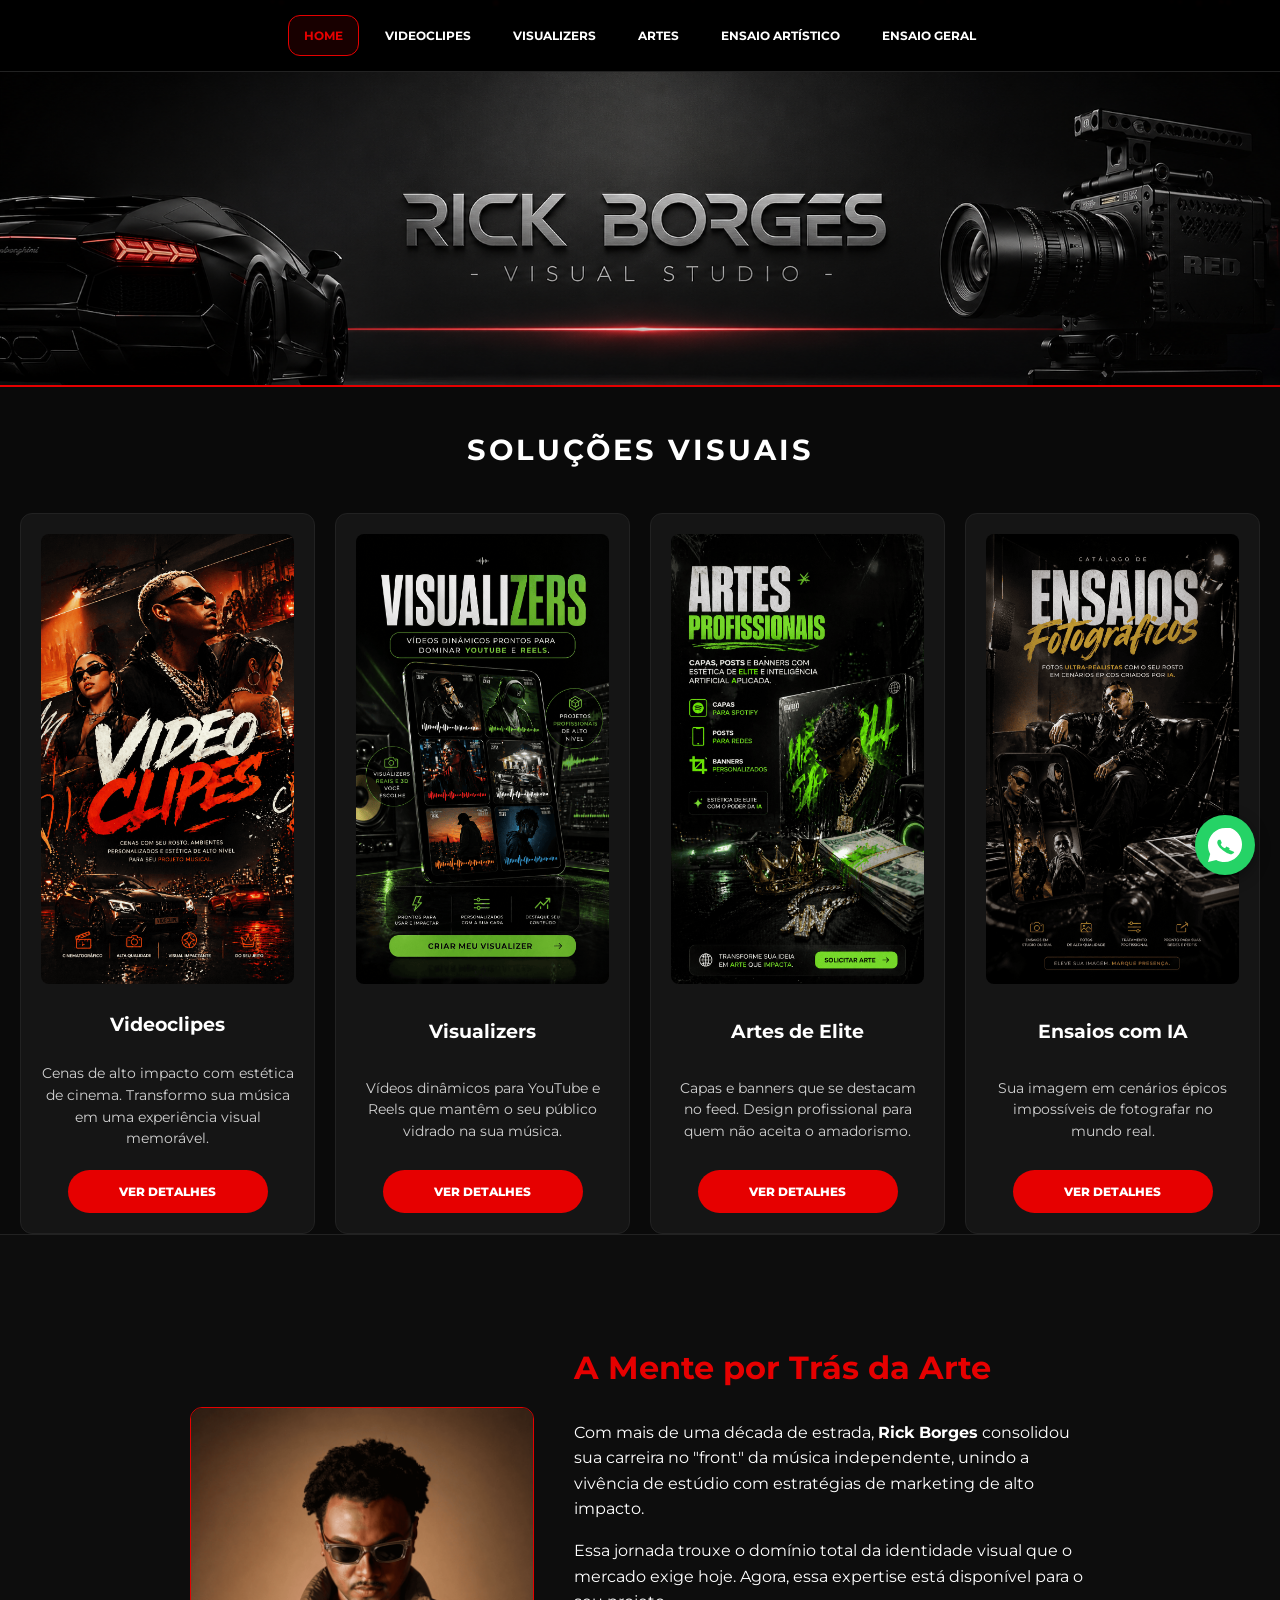
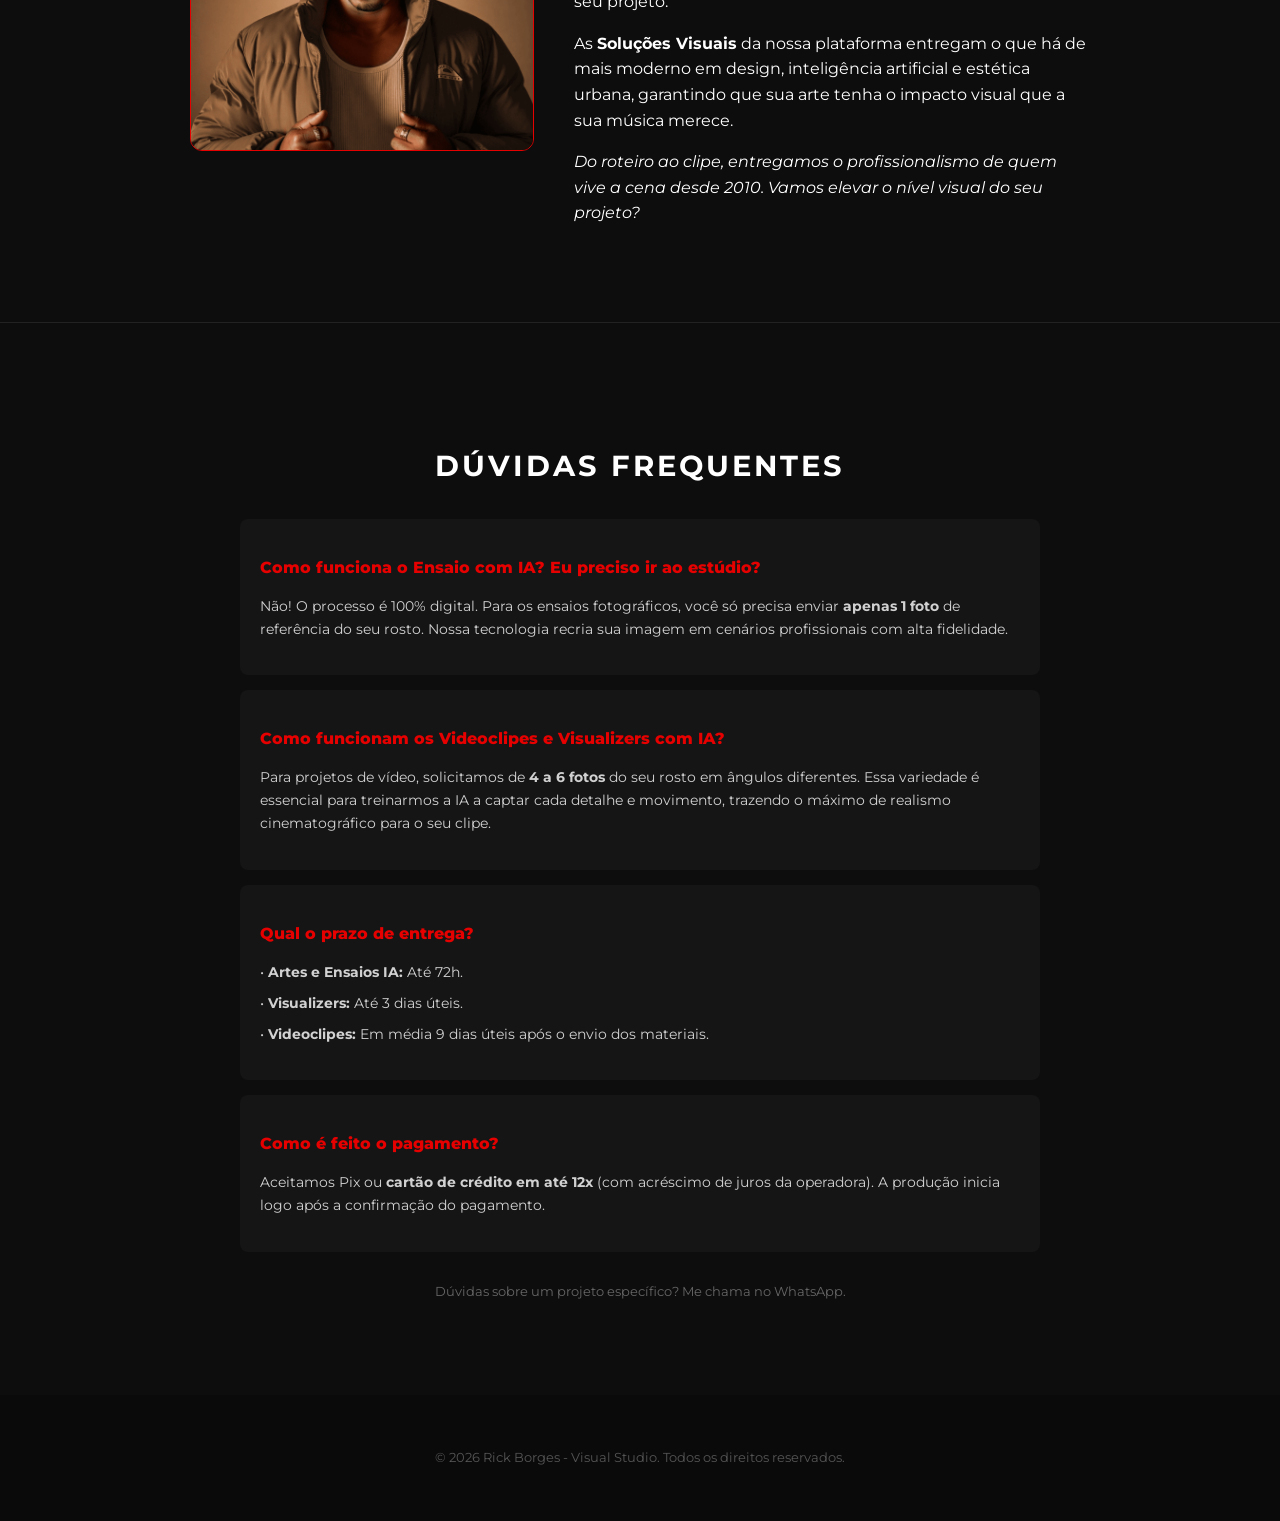
<file: index.html>
<!DOCTYPE html>
<html lang="pt-br">
<head>
    <meta charset="UTF-8">
    <meta name="viewport" content="width=device-width, initial-scale=1.0">
    <title>Rick Borges - Visual Studio</title>
    <link rel="stylesheet" href="style.css">
    <link href="https://fonts.googleapis.com/css2?family=Montserrat:wght@400;700;800&display=swap" rel="stylesheet">
    <link rel="icon" type="image/png" href="icon.png">
    <link rel="apple-touch-icon" href="icon.png">
    <script>
    !function(f,b,e,v,n,t,s)
    {if(f.fbq)return;n=f.fbq=function(){n.callMethod?
    n.callMethod.apply(n,arguments):n.queue.push(arguments)};
    if(!f._fbq)f._fbq=n;n.push=n;n.loaded=!0;n.version='2.0';
    n.queue=[];t=b.createElement(e);t.async=!0;
    t.src=v;s=b.getElementsByTagName(e)[0];
    s.parentNode.insertBefore(t,s)}(window, document,'script',
    'https://connect.facebook.net/en_US/fbevents.js');
    fbq('init', '831647356068561'); // Pixel Home
    fbq('track', 'PageView');
    </script>
</head>
<body>

    <div id="particle-container"></div>

    <div class="wpp-floating" onclick="trackWpp('Olá Rick, vim pela Home do site e quero elevar meu visual!');">
        <svg viewBox="0 0 32 32"><path d="M16 0c-8.837 0-16 7.163-16 16 0 2.825 0.733 5.476 2.017 7.783l-2.017 7.351 7.522-1.972c2.253 1.229 4.843 1.929 7.604 1.929 8.837 0 16-7.163 16-16s-7.163-16-16-16zM24.062 22.045c-0.344 0.966-1.701 1.764-2.322 1.887-0.621 0.123-1.242 0.246-2.103-0.062-0.862-0.308-4.103-1.579-6.93-4.103-2.827-2.524-4.244-4.821-4.244-6.302 0-1.482 0.758-2.206 1.034-2.481s0.621-0.344 0.827-0.344c0.207 0 0.414 0 0.586 0.010 0.183 0.010 0.424-0.069 0.665 0.506 0.241 0.586 0.827 2.013 0.896 2.151s0.115 0.3 0.023 0.483c-0.092 0.183-0.138 0.3-0.276 0.46s-0.287 0.368-0.414 0.506c-0.126 0.138-0.264 0.287-0.115 0.54s0.665 1.092 1.425 1.77c0.977 0.874 1.793 1.149 2.058 1.287 0.264 0.138 0.414 0.115 0.575-0.069s0.69-0.805 0.874-1.08c0.183-0.276 0.368-0.23 0.621-0.138 0.253 0.092 1.609 0.758 1.885 0.896s0.46 0.207 0.529 0.322c0.069 0.115 0.069 0.667-0.276 1.632z"></path></svg>
    </div>

    <nav class="main-nav">
        <a href="index.html" class="nav-link active">Home</a>
        <a href="videoclipes.html" class="nav-link">Videoclipes</a>
        <a href="visualizers.html" class="nav-link">Visualizers</a>
        <a href="artes-elite.html" class="nav-link">Artes</a>
        <a href="ensaios-ia.html" class="nav-link">Ensaio Artístico</a>
        <a href="ensaio-niver.html" class="nav-link">Ensaio Geral</a>
    </nav>

    <header class="banner"></header>

    <main class="services-section">
        <h2 class="section-title">Soluções Visuais</h2>
        <div class="services-grid">
            
            <div class="service-card">
                <img src="img1.png" alt="Videoclipes">
                <h3>Videoclipes</h3>
                <p>Cenas de alto impacto com estética de cinema. Transformo sua música em uma experiência visual memorável.</p>
                <a href="videoclipes.html" class="btn-whatsapp" style="background: var(--accent-color);">Ver Detalhes</a>
            </div>

            <div class="service-card">
                <img src="img3.png" alt="Visualizers">
                <h3>Visualizers</h3>
                <p>Vídeos dinâmicos para YouTube e Reels que mantêm o seu público vidrado na sua música.</p>
                <a href="visualizers.html" class="btn-whatsapp" style="background: var(--accent-color);">Ver Detalhes</a>
            </div>

            <div class="service-card">
                <img src="img2.png" alt="Artes de Elite">
                <h3>Artes de Elite</h3>
                <p>Capas e banners que se destacam no feed. Design profissional para quem não aceita o amadorismo.</p>
                <a href="artes-elite.html" class="btn-whatsapp" style="background: var(--accent-color);">Ver Detalhes</a>
            </div>

            <div class="service-card">
                <img src="img4.png" alt="Ensaios com IA">
                <h3>Ensaios com IA</h3>
                <p>Sua imagem em cenários épicos impossíveis de fotografar no mundo real.</p>
                <a href="ensaios-ia.html" class="btn-whatsapp" style="background: var(--accent-color);">Ver Detalhes</a>
            </div>

        </div>
    </main>

    <section class="about-section" id="sobre">
        <div class="about-container">
            <img src="rick-foto.png" alt="Rick Borges" class="about-img"> 
            <div class="about-text">
                <h2>A Mente por Trás da Arte</h2>
                <p>Com mais de uma década de estrada, <strong>Rick Borges</strong> consolidou sua carreira no "front" da música independente, unindo a vivência de estúdio com estratégias de marketing de alto impacto.</p>
                <p>Essa jornada trouxe o domínio total da identidade visual que o mercado exige hoje. Agora, essa expertise está disponível para o seu projeto.</p>
                <p>As <strong>Soluções Visuais</strong> da nossa plataforma entregam o que há de mais moderno em design, inteligência artificial e estética urbana, garantindo que sua arte tenha o impacto visual que a sua música merece.</p>
                <p><em>Do roteiro ao clipe, entregamos o profissionalismo de quem vive a cena desde 2010. Vamos elevar o nível visual do seu projeto?</em></p>
            </div>
        </div>
    </section>

<section class="about-section" style="border-top: 1px solid #222;">
        <div class="about-container" style="display: block; max-width: 800px;">
            <h2 class="section-title" style="margin-bottom: 30px;">Dúvidas Frequentes</h2>
            
            <div style="text-align: left; background: var(--surface-color); padding: 20px; border-radius: 8px; margin-bottom: 15px;">
                <p style="font-weight: 800; color: var(--accent-color); margin-bottom: 10px;">Como funciona o Ensaio com IA? Eu preciso ir ao estúdio?</p>
                <p style="font-size: 0.9rem; color: var(--secondary-text-color);">Não! O processo é 100% digital. Para os ensaios fotográficos, você só precisa enviar <strong>apenas 1 foto</strong> de referência do seu rosto. Nossa tecnologia recria sua imagem em cenários profissionais com alta fidelidade.</p>
            </div>

            <div style="text-align: left; background: var(--surface-color); padding: 20px; border-radius: 8px; margin-bottom: 15px;">
                <p style="font-weight: 800; color: var(--accent-color); margin-bottom: 10px;">Como funcionam os Videoclipes e Visualizers com IA?</p>
                <p style="font-size: 0.9rem; color: var(--secondary-text-color);">Para projetos de vídeo, solicitamos de <strong>4 a 6 fotos</strong> do seu rosto em ângulos diferentes. Essa variedade é essencial para treinarmos a IA a captar cada detalhe e movimento, trazendo o máximo de realismo cinematográfico para o seu clipe.</p>
            </div>

            <div style="text-align: left; background: var(--surface-color); padding: 20px; border-radius: 8px; margin-bottom: 15px;">
                <p style="font-weight: 800; color: var(--accent-color); margin-bottom: 10px;">Qual o prazo de entrega?</p>
                <ul style="font-size: 0.9rem; color: var(--secondary-text-color); list-style: none; padding: 0;">
                    <li style="margin-bottom: 8px;">• <strong>Artes e Ensaios IA:</strong> Até 72h.</li>
                    <li style="margin-bottom: 8px;">• <strong>Visualizers:</strong> Até 3 dias úteis.</li>
                    <li>• <strong>Videoclipes:</strong> Em média 9 dias úteis após o envio dos materiais.</li>
                </ul>
            </div>

            <div style="text-align: left; background: var(--surface-color); padding: 20px; border-radius: 8px; margin-bottom: 15px;">
                <p style="font-weight: 800; color: var(--accent-color); margin-bottom: 10px;">Como é feito o pagamento?</p>
                <p style="font-size: 0.9rem; color: var(--secondary-text-color);">Aceitamos Pix ou <strong>cartão de crédito em até 12x</strong> (com acréscimo de juros da operadora). A produção inicia logo após a confirmação do pagamento.</p>
            </div>

            <div style="text-align: center; margin-top: 30px;">
                <p style="font-size: 0.8rem; color: #666;">Dúvidas sobre um projeto específico? Me chama no WhatsApp.</p>
            </div>
        </div>
    </section>

    <footer><p>&copy; 2026 Rick Borges - Visual Studio. Todos os direitos reservados.</p></footer>

    <script>
        function trackWpp(mensagem) {
            const numero = "5533998544308";
            const url = "https://wa.me/" + numero + "?text=" + encodeURIComponent(mensagem);
            if (typeof fbq !== 'undefined') {
                fbq('track', 'Contact'); 
            }
            setTimeout(function() { window.open(url, '_blank'); }, 400); 
        }

        function createParticles() {
            const container = document.getElementById('particle-container');
            if (!container) return;
            for (let i = 0; i < 15; i++) {
                const p = document.createElement('div');
                p.className = 'particle';
                const size = Math.random() * 4 + 2 + 'px';
                p.style.width = size; p.style.height = size;
                p.style.left = Math.random() * 100 + 'vw';
                p.style.setProperty('--duration', Math.random() * 10 + 5 + 's');
                container.appendChild(p);
            }
        }
        createParticles();
    </script>

</body>
</html>
</file>
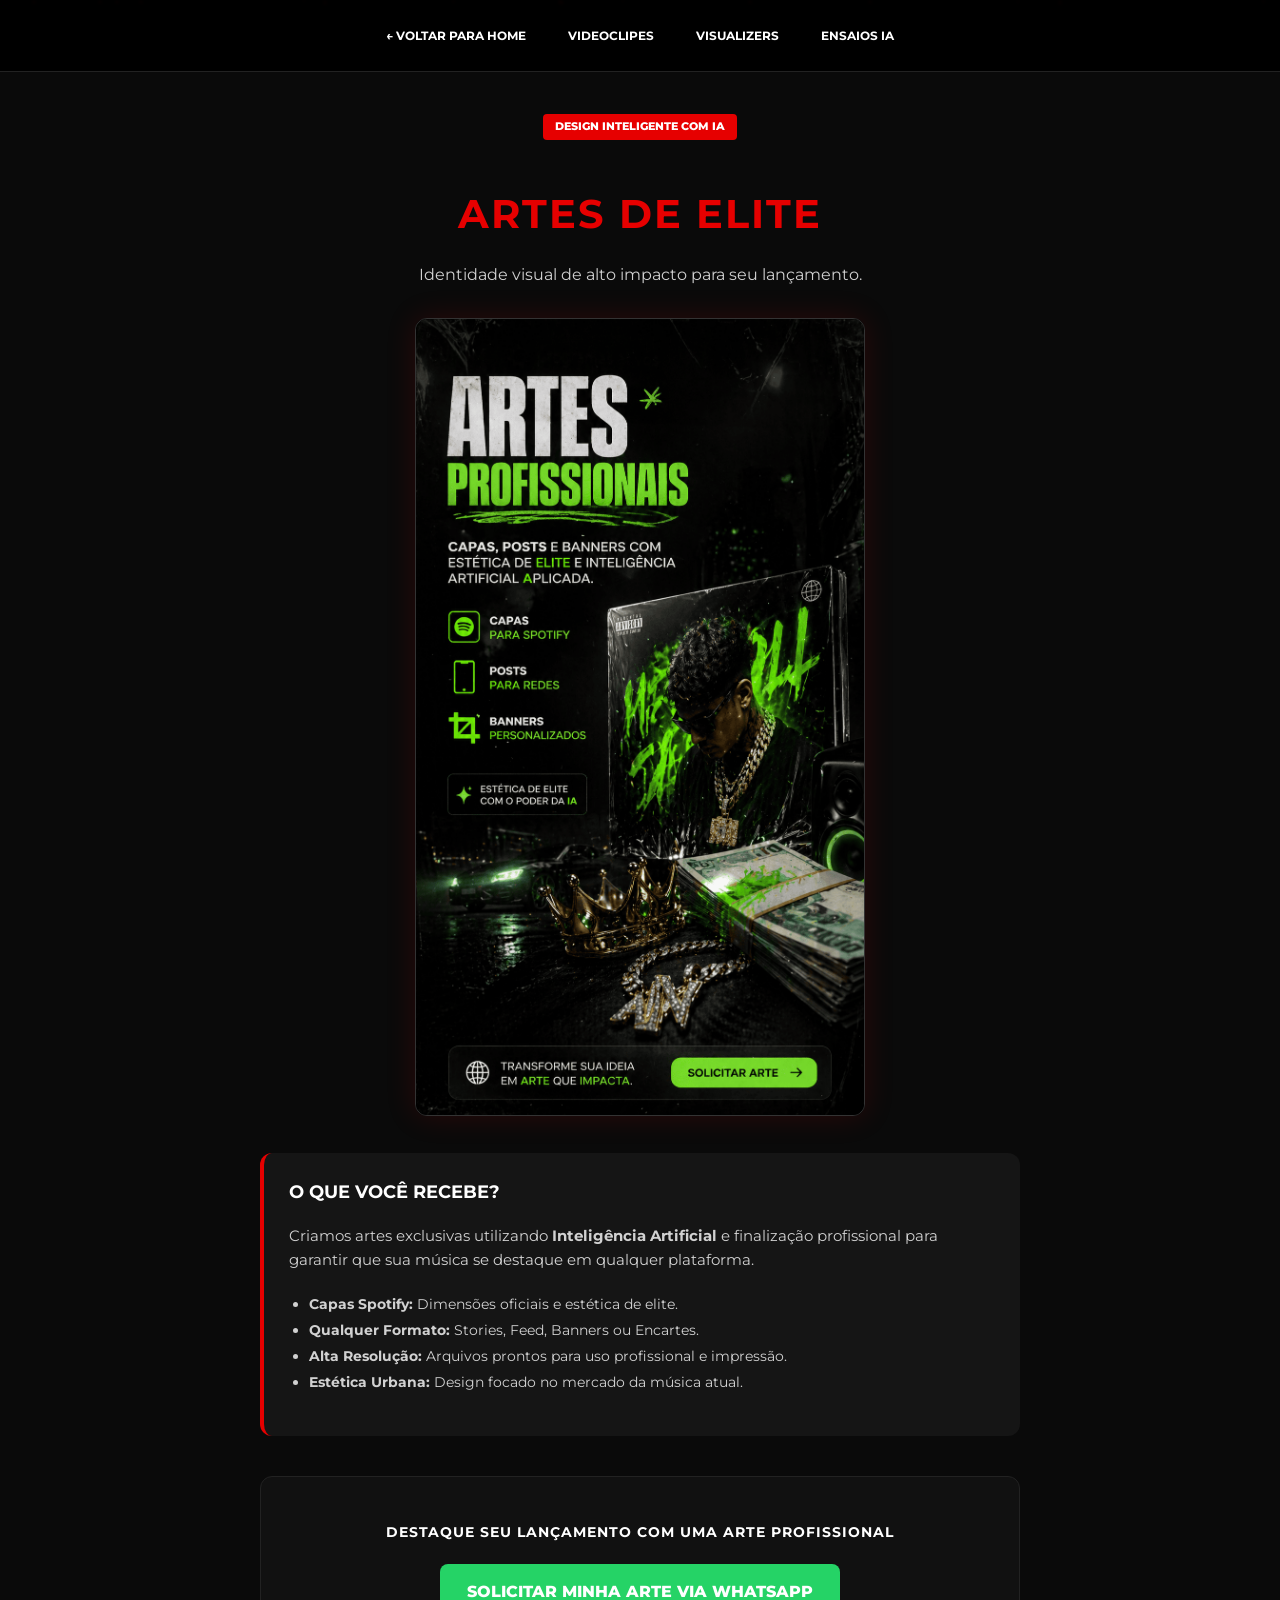
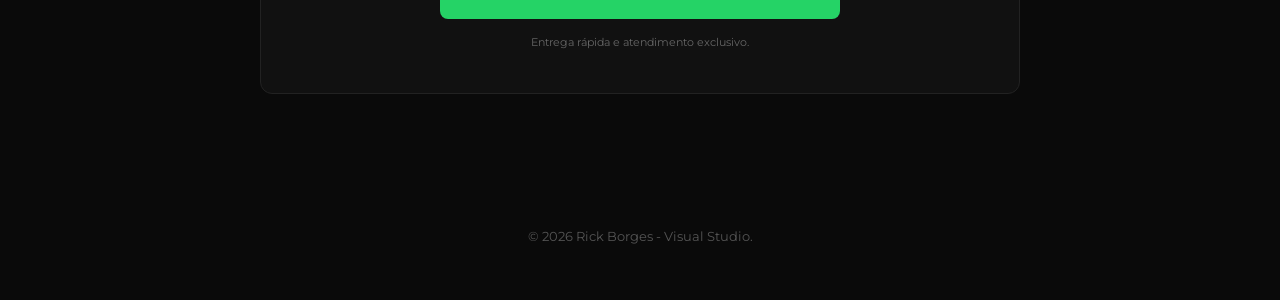
<file: artes-elite.html>
<!DOCTYPE html>
<html lang="pt-br">
<head>
    <meta charset="UTF-8">
    <meta name="viewport" content="width=device-width, initial-scale=1.0">
    <title>Artes de Elite - Rick Borges</title>
    <link rel="stylesheet" href="style.css">
    <link href="https://fonts.googleapis.com/css2?family=Montserrat:wght@400;700;800&display=swap" rel="stylesheet">
    <link rel="icon" type="image/png" href="icon.png">
    <link rel="apple-touch-icon" href="icon.png">
    <script>
    !function(f,b,e,v,n,t,s)
    {if(f.fbq)return;n=f.fbq=function(){n.callMethod?
    n.callMethod.apply(n,arguments):n.queue.push(arguments)};
    if(!f._fbq)f._fbq=n;n.push=n;n.loaded=!0;n.version='2.0';
    n.queue=[];t=b.createElement(e);t.async=!0;
    t.src=v;s=b.getElementsByTagName(e)[0];
    s.parentNode.insertBefore(t,s)}(window, document,'script',
    'https://connect.facebook.net/en_US/fbevents.js');
    fbq('init', '831647356068561');
    fbq('track', 'PageView');
    </script>

    <style>
        .landing-container {
            text-align: center;
            padding: 40px 20px;
            max-width: 800px;
            margin: 0 auto;
        }

        .image-showcase {
            margin: 0 auto 30px;
            max-width: 450px;
        }

        .image-showcase img {
            width: 100%;
            border-radius: 12px;
            border: 1px solid #333;
            box-shadow: 0 0 30px rgba(230,0,0,0.15);
        }

        .highlight-tag {
            display: inline-block;
            background: var(--accent-color);
            color: white;
            padding: 4px 12px;
            border-radius: 4px;
            font-size: 0.7rem;
            font-weight: 800;
            margin-bottom: 15px;
            text-transform: uppercase;
        }

        .content-box {
            text-align: left;
            background: var(--surface-color);
            padding: 25px;
            border-radius: 12px;
            border-left: 4px solid var(--accent-color);
        }

        .btn-whatsapp {
            padding: 18px;
            font-size: 1rem;
            margin-top: 20px;
            width: 100%;
            max-width: 400px;
            font-weight: 800;
            cursor: pointer;
            border-radius: 8px;
            border: none;
            background-color: var(--whatsapp-color);
            color: white;
            font-family: 'Montserrat', sans-serif;
            text-transform: uppercase;
            transition: transform 0.2s;
        }

        .btn-whatsapp:hover { transform: scale(1.02); }

        @media (max-width: 768px) {
            .image-showcase { max-width: 300px; }
            .landing-container { padding: 20px 15px; }
        }
    </style>
</head>
<body>

    <div id="particle-container"></div>

    <nav>
        <a href="index.html">← Voltar para Home</a>
        <a href="videoclipes.html">Videoclipes</a>
        <a href="visualizers.html">Visualizers</a>
        <a href="ensaios-ia.html">Ensaios IA</a>
    </nav>

    <main class="landing-container">
        
        <span class="highlight-tag">Design Inteligente com IA</span>
        <h1 style="color: var(--accent-color); font-size: 2.5rem; text-transform: uppercase; letter-spacing: 2px; margin-bottom: 10px;">Artes de Elite</h1>
        <p style="color: var(--secondary-text-color); font-size: 1rem; margin-bottom: 30px;">Identidade visual de alto impacto para seu lançamento.</p>

        <div class="image-showcase">
            <img src="img2.png" alt="Exemplo de Arte Profissional">
        </div>

        <div class="content-box">
            <h3 style="margin-top: 0; font-size: 1.1rem; text-transform: uppercase;">O que você recebe?</h3>
            
            <p style="color: var(--secondary-text-color); font-size: 0.95rem; line-height: 1.6; margin-bottom: 20px;">
                Criamos artes exclusivas utilizando <strong>Inteligência Artificial</strong> e finalização profissional para garantir que sua música se destaque em qualquer plataforma.
            </p>

            <ul style="color: var(--secondary-text-color); padding-left: 20px; font-size: 0.9rem; line-height: 1.8;">
                <li><strong>Capas Spotify:</strong> Dimensões oficiais e estética de elite.</li>
                <li><strong>Qualquer Formato:</strong> Stories, Feed, Banners ou Encartes.</li>
                <li><strong>Alta Resolução:</strong> Arquivos prontos para uso profissional e impressão.</li>
                <li><strong>Estética Urbana:</strong> Design focado no mercado da música atual.</li>
            </ul>
        </div>

        <div style="margin-top: 40px; background: rgba(255,255,255,0.03); padding: 30px; border-radius: 12px; border: 1px solid #222;">
            <p style="text-transform: uppercase; letter-spacing: 1px; font-size: 0.9rem; color: #fff; margin-bottom: 10px; font-weight: 700;">Destaque seu lançamento com uma arte profissional</p>
            
            <button onclick="trackWpp('Olá Rick! Vi os detalhes das Artes de Elite no site e gostaria de solicitar um orçamento para o meu projeto.')" class="btn-whatsapp">
                SOLICITAR MINHA ARTE VIA WHATSAPP
            </button>
            <p style="font-size: 0.7rem; color: #666; margin-top: 15px;">Entrega rápida e atendimento exclusivo.</p>
        </div>

    </main>

    <footer style="margin-top: 40px; text-align: center; color: #555; font-size: 0.8rem;">
        <p>&copy; 2026 Rick Borges - Visual Studio.</p>
    </footer>

    <script>
        function trackWpp(mensagem) {
            const numero = "5533998544308";
            const url = "https://wa.me/" + numero + "?text=" + encodeURIComponent(mensagem);
            if (typeof fbq !== 'undefined') {
                fbq('track', 'Lead');
            }
            setTimeout(function() { window.open(url, '_blank'); }, 400); 
        }

        function createParticles() {
            const container = document.getElementById('particle-container');
            if (!container) return;
            for (let i = 0; i < 15; i++) {
                const p = document.createElement('div');
                p.className = 'particle';
                const size = Math.random() * 3 + 2 + 'px';
                p.style.width = size; p.style.height = size;
                p.style.left = Math.random() * 100 + 'vw';
                p.style.setProperty('--duration', Math.random() * 8 + 4 + 's');
                container.appendChild(p);
            }
        }
        createParticles();
    </script>
</body>
</html>
</file>
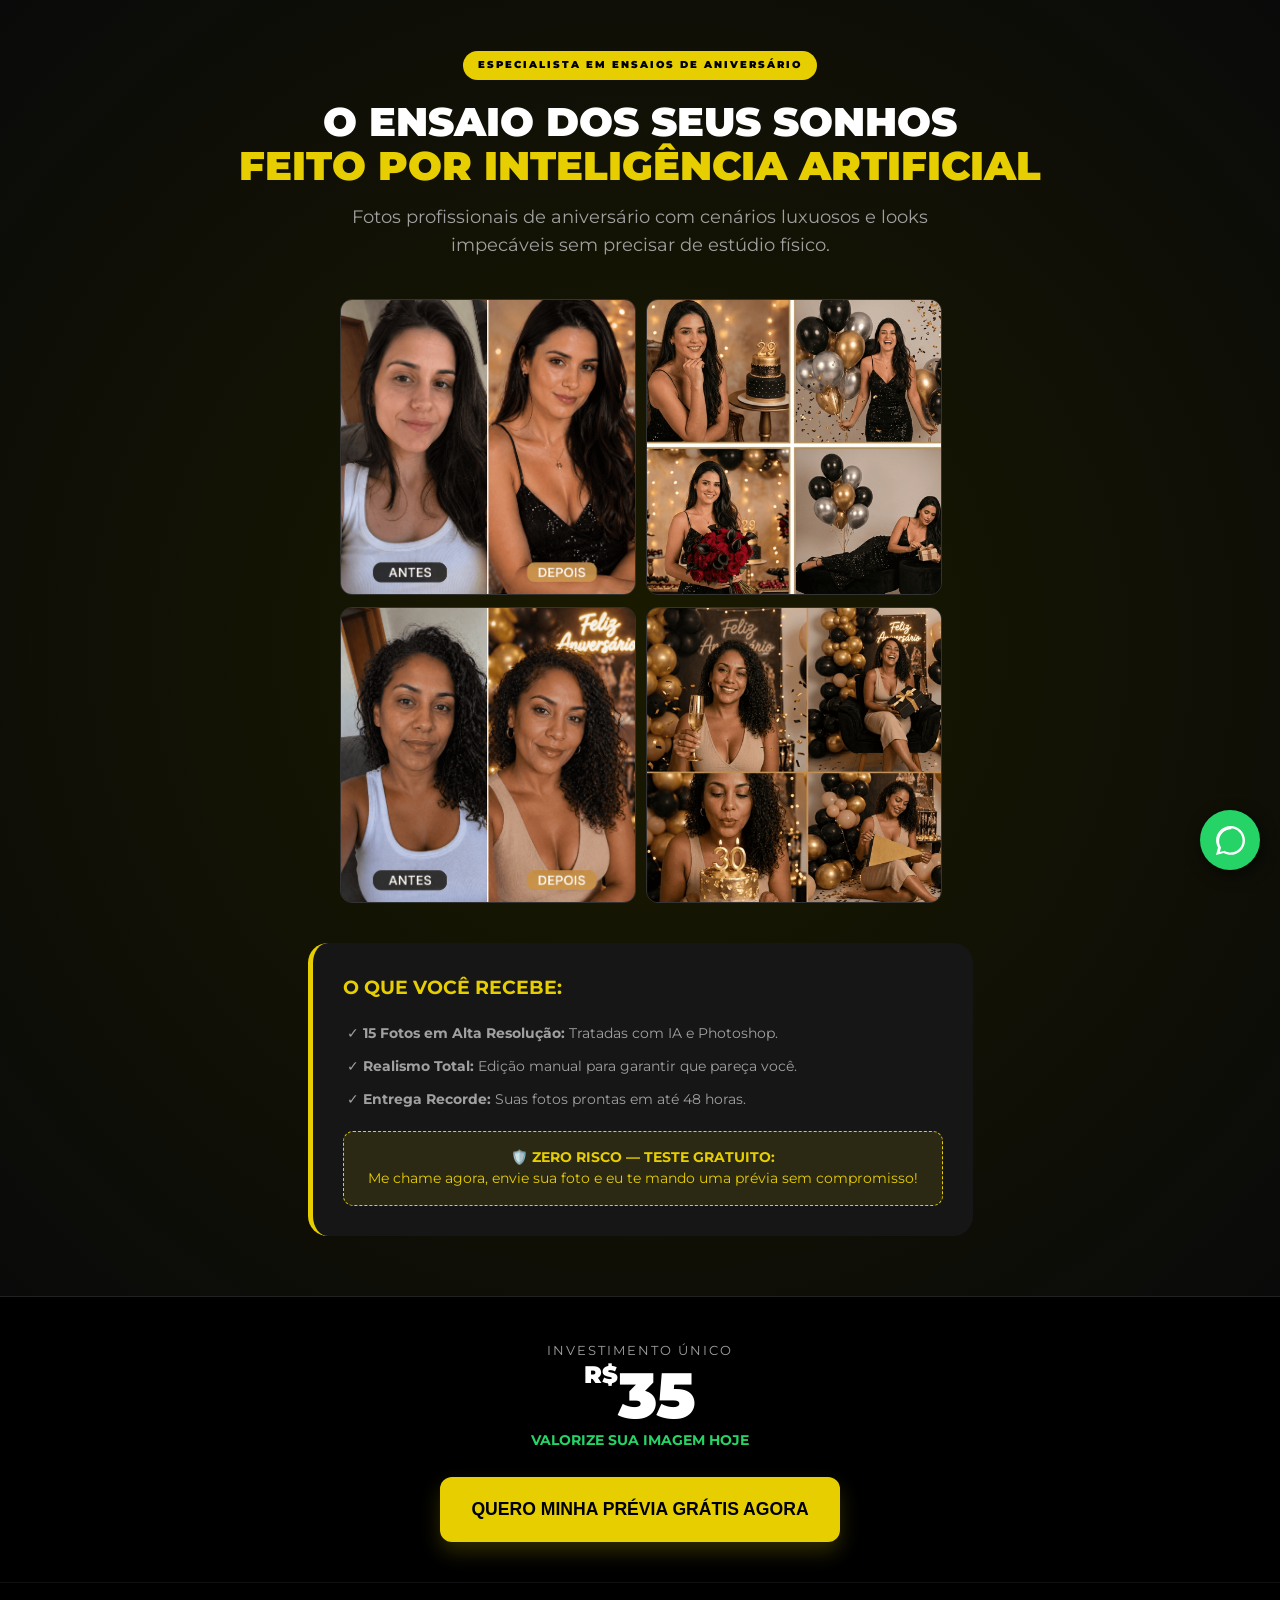
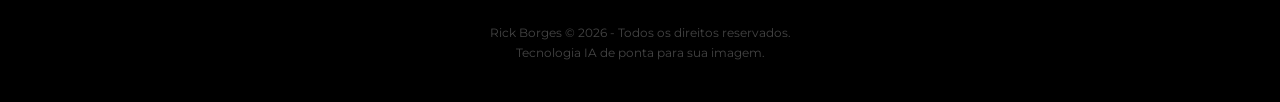
<file: ensaio-niver.html>
<!DOCTYPE html>
<html lang="pt-br">
<head>
    <meta charset="UTF-8">
    <meta name="viewport" content="width=device-width, initial-scale=1.0">
    <title>Ensaio de Aniversário Premium IA - Rick Borges</title>
    <link href="https://fonts.googleapis.com/css2?family=Montserrat:wght@400;700;900&display=swap" rel="stylesheet">
    
    <!-- Configuração do Pixel -->
    <script>
    !function(f,b,e,v,n,t,s)
    {if(f.fbq)return;n=f.fbq=function(){n.callMethod?
    n.callMethod.apply(n,arguments):n.queue.push(arguments)};
    if(!f._fbq)f._fbq=n;n.push=n;n.loaded=!0;n.version='2.0';
    n.queue=[];t=b.createElement(e);t.async=!0;
    t.src=v;s=b.getElementsByTagName(e)[0];
    s.parentNode.insertBefore(t,s)}(window, document,'script',
    'https://connect.facebook.net/en_US/fbevents.js');
    fbq('init', '1682652453049929'); 
    fbq('track', 'PageView');
    </script>

    <style>
        :root {
            --accent-color: #e6ce00;
            --bg-color: #0a0a0a;
            --surface-color: #161616;
            --text-main: #ffffff;
            --text-dim: #a0a0a0;
            --whatsapp-green: #25d366;
        }

        body {
            background-color: var(--bg-color);
            color: var(--text-main);
            font-family: 'Montserrat', sans-serif;
            margin: 0;
            line-height: 1.6;
        }

        .hero {
            padding: 50px 20px 20px;
            text-align: center;
            background: radial-gradient(circle at center, #1a1a00 0%, #0a0a0a 100%);
        }

        .highlight-tag {
            background: var(--accent-color);
            color: #000;
            padding: 6px 15px;
            font-size: 0.65rem;
            font-weight: 900;
            border-radius: 50px;
            letter-spacing: 2px;
            text-transform: uppercase;
            display: inline-block;
            margin-bottom: 20px;
        }

        h1 {
            font-size: 2.5rem;
            font-weight: 900;
            line-height: 1.1;
            margin: 0 0 15px;
            text-transform: uppercase;
        }

        .hero p {
            color: var(--text-dim);
            font-size: 1.1rem;
            max-width: 600px;
            margin: 0 auto 40px;
        }

        .image-grid {
            display: grid;
            grid-template-columns: 1fr 1fr;
            gap: 12px;
            max-width: 600px;
            margin: 0 auto 40px;
        }

        .image-grid img {
            width: 100%;
            border-radius: 12px;
            border: 1px solid #333;
        }

        .content-box {
            background: var(--surface-color);
            max-width: 600px;
            margin: 0 auto 40px;
            padding: 30px;
            border-radius: 20px;
            text-align: left;
            border-left: 5px solid var(--accent-color);
        }

        /* Seção de Preço e Botão Principal */
        .conversion-area {
            text-align: center;
            padding: 40px 20px;
            background: #000;
            border-top: 1px solid #222;
        }

        .price-tag {
            margin-bottom: 25px;
        }

        .price-value {
            font-size: 4rem;
            font-weight: 900;
            color: #fff;
            display: block;
            line-height: 1;
        }

        .price-symbol { font-size: 1.5rem; vertical-align: top; }

        .btn-whatsapp {
            background: var(--accent-color);
            color: #000;
            text-decoration: none;
            padding: 22px;
            border-radius: 12px;
            font-weight: 900;
            font-size: 1.1rem;
            display: inline-block;
            width: 100%;
            max-width: 400px;
            border: none;
            cursor: pointer;
            text-transform: uppercase;
            box-shadow: 0 10px 20px rgba(230, 206, 0, 0.2);
            transition: transform 0.2s;
        }

        .btn-whatsapp:active { transform: scale(0.98); }

        /* Botão Flutuante */
        .wpp-float {
            position: fixed;
            width: 60px;
            height: 60px;
            bottom: 30px;
            right: 20px;
            background-color: var(--whatsapp-green);
            color: #FFF;
            border-radius: 50px;
            text-align: center;
            font-size: 30px;
            box-shadow: 2px 5px 15px rgba(0,0,0,0.5);
            z-index: 1000;
            display: flex;
            align-items: center;
            justify-content: center;
            text-decoration: none;
        }

        .free-test {
            background: rgba(230, 206, 0, 0.1);
            border: 1px dashed var(--accent-color);
            padding: 15px;
            border-radius: 10px;
            margin-top: 20px;
            font-size: 0.85rem;
            color: var(--accent-color);
            text-align: center;
        }

        footer {
            padding: 40px 20px;
            text-align: center;
            font-size: 0.75rem;
            color: #444;
            background: #000;
            border-top: 1px solid #111;
        }

        @media (max-width: 600px) {
            h1 { font-size: 1.8rem; }
            .price-value { font-size: 3.5rem; }
        }
    </style>
</head>
<body>

    <a href="javascript:void(0)" onclick="trackWpp()" class="wpp-float">
        <svg style="width:35px;height:35px" viewBox="0 0 24 24">
            <path fill="currentColor" d="M12.04 2C6.58 2 2.13 6.45 2.13 11.91C2.13 13.66 2.59 15.36 3.45 16.86L2.05 22L7.3 20.62C8.75 21.41 10.38 21.83 12.04 21.83C17.5 21.83 21.95 17.38 21.95 11.92C21.95 9.27 20.92 6.78 19.05 4.91C17.18 3.03 14.69 2 12.04 2M12.05 3.67C14.25 3.67 16.31 4.53 17.87 6.09C19.42 7.65 20.28 9.72 20.28 11.92C20.28 16.46 16.58 20.15 12.04 20.15C10.66 20.15 9.3 19.8 8.1 19.14L7.81 18.96L4.67 19.8L5.52 16.75L5.33 16.45C4.6 15.3 4.21 13.96 4.21 12.58C4.21 8.04 7.9 4.35 12.44 4.35C12.45 4.35 12.46 4.35 12.47 4.35V3.67M12.05 3.67Z" />
        </svg>
    </a>

    <main class="hero">
        <span class="highlight-tag">Especialista em Ensaios de Aniversário</span>
        <h1>O Ensaio dos Seus Sonhos<br><span style="color:var(--accent-color)">Feito por Inteligência Artificial</span></h1>
        <p>Fotos profissionais de aniversário com cenários luxuosos e looks impecáveis sem precisar de estúdio físico.</p>

        <div class="image-grid">
            <img src="img5.png" alt="Ensaio Aniversário">
            <img src="img6.png" alt="Ensaio Aniversário">
            <img src="img7.png" alt="Ensaio Aniversário">
            <img src="img8.png" alt="Ensaio Aniversário">
        </div>

        <div class="content-box">
            <h3 style="color: var(--accent-color); margin-top: 0;">O QUE VOCÊ RECEBE:</h3>
            <ul style="padding-left: 20px; font-size: 0.9rem; color: var(--text-dim); list-style-type: '✓ ';">
                <li style="margin-bottom: 10px;"><strong>15 Fotos em Alta Resolução:</strong> Tratadas com IA e Photoshop.</li>
                <li style="margin-bottom: 10px;"><strong>Realismo Total:</strong> Edição manual para garantir que pareça você.</li>
                <li style="margin-bottom: 10px;"><strong>Entrega Recorde:</strong> Suas fotos prontas em até 48 horas.</li>
            </ul>
            
            <div class="free-test">
                <strong>🛡️ ZERO RISCO — TESTE GRATUITO:</strong><br>
                Me chame agora, envie sua foto e eu te mando uma prévia sem compromisso!
            </div>
        </div>
    </main>

    <!-- ÁREA DE CONVERSÃO: Preço e Botão Juntos -->
    <section class="conversion-area">
        <div class="price-tag">
            <span style="color: var(--text-dim); text-transform: uppercase; font-size: 0.8rem; letter-spacing: 2px;">Investimento Único</span>
            <span class="price-value"><span class="price-symbol">R$</span>35</span>
            <span style="color: var(--whatsapp-green); font-weight: 700; font-size: 0.9rem;">VALORIZE SUA IMAGEM HOJE</span>
        </div>

        <button onclick="trackWpp()" class="btn-whatsapp">
            QUERO MINHA PRÉVIA GRÁTIS AGORA
        </button>
    </section>

    <footer>
        Rick Borges © 2026 - Todos os direitos reservados.<br>
        Tecnologia IA de ponta para sua imagem.
    </footer>

    <script>
        function trackWpp() {
            const numero = "5533998544308";
            const mensagem = "Olá Rick! Quero minha prévia gratuita dos Ensaios IA. Estou enviando minha foto agora para você transformar!";
            const url = "https://wa.me/" + numero + "?text=" + encodeURIComponent(mensagem);
            
            if (typeof fbq !== 'undefined') {
                fbq('track', 'Contact');
            }
            
            setTimeout(function() { 
                window.location.href = url; 
            }, 300); 
        }
    </script>

</body>
</html>
</file>
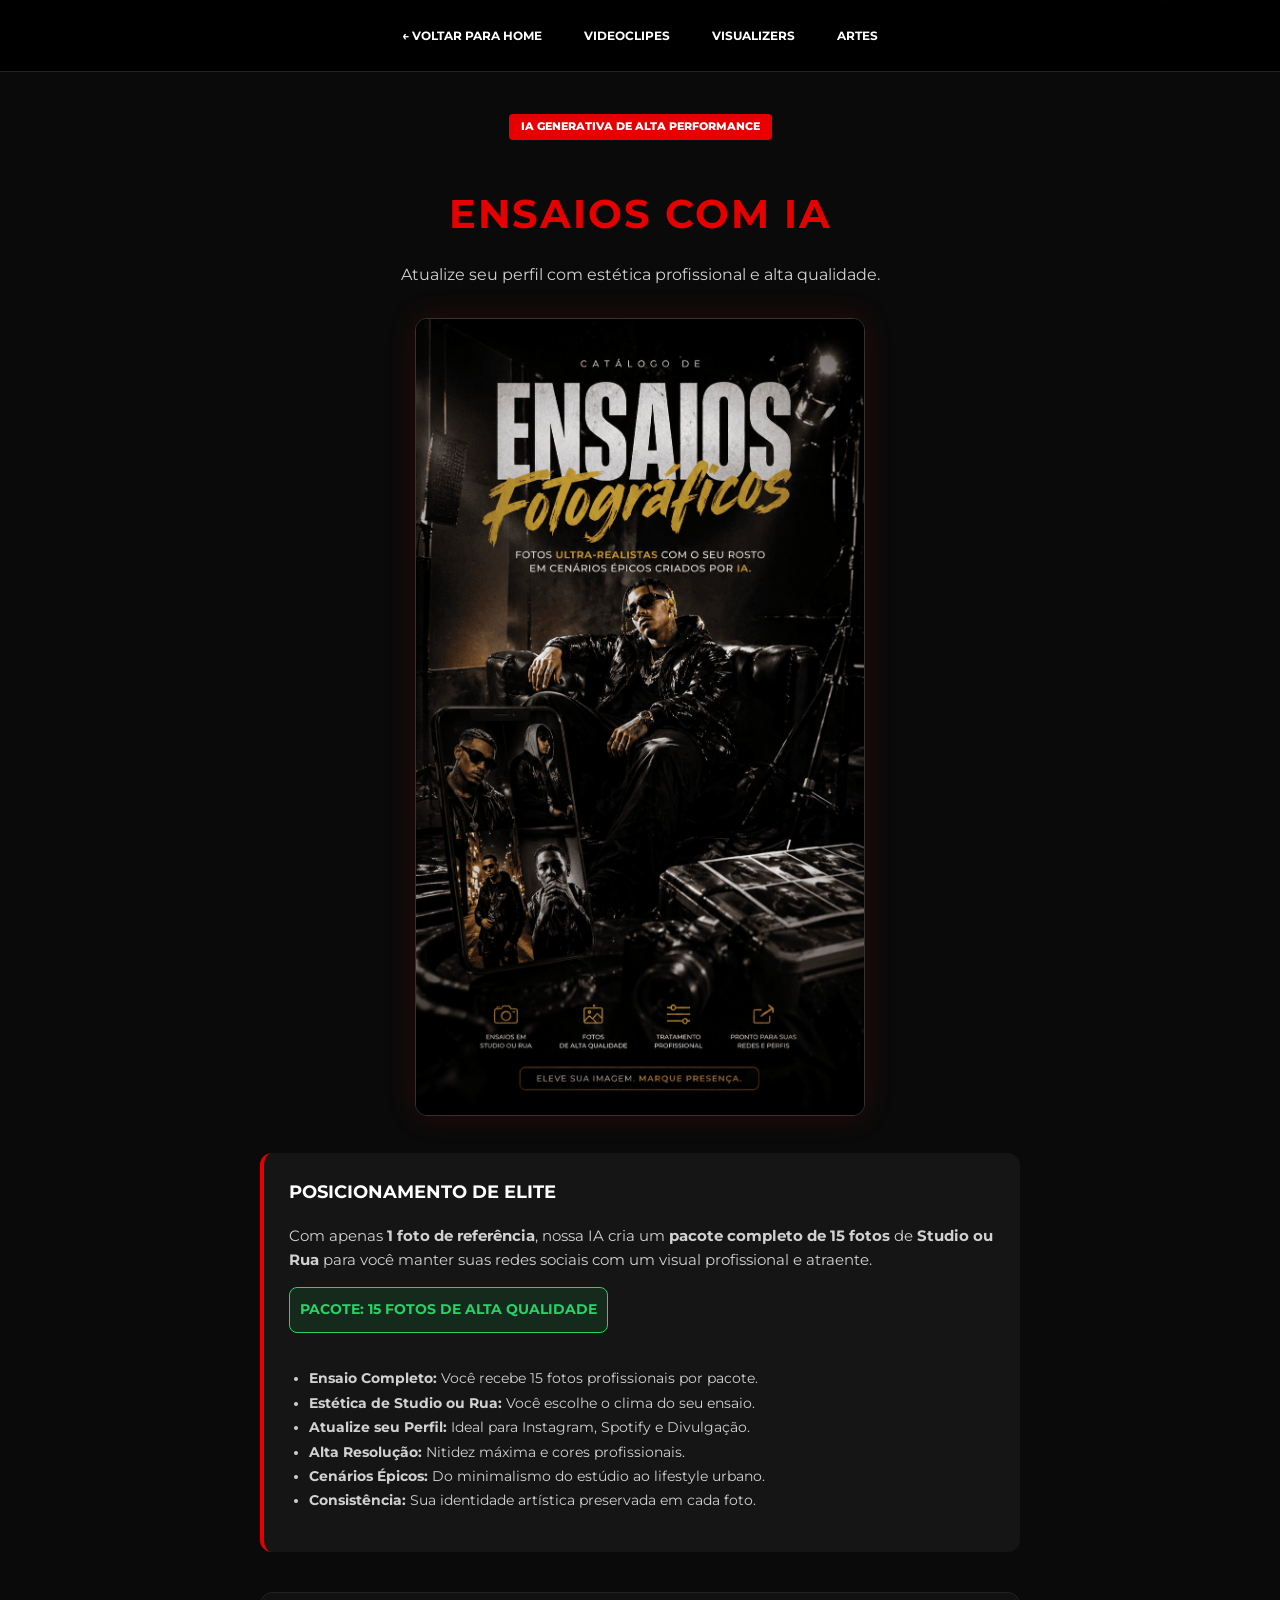
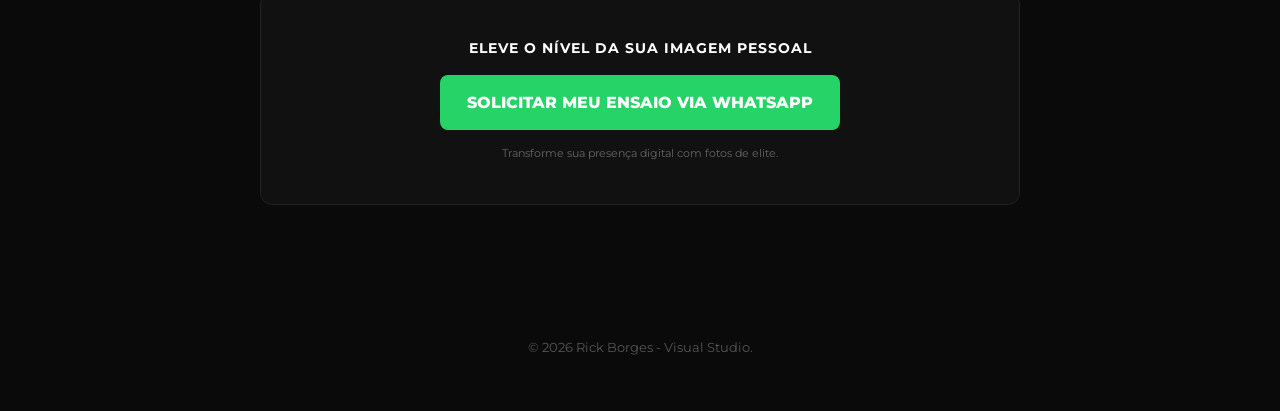
<file: ensaios-ia.html>
<!DOCTYPE html>
<html lang="pt-br">
<head>
    <meta charset="UTF-8">
    <meta name="viewport" content="width=device-width, initial-scale=1.0">
    <title>Ensaios Fotográficos com IA - Rick Borges</title>
    <link rel="stylesheet" href="style.css">
    <link href="https://fonts.googleapis.com/css2?family=Montserrat:wght@400;700;800&display=swap" rel="stylesheet">
    <link rel="icon" type="image/png" href="icon.png">
    <link rel="apple-touch-icon" href="icon.png">
    <script>
    !function(f,b,e,v,n,t,s)
    {if(f.fbq)return;n=f.fbq=function(){n.callMethod?
    n.callMethod.apply(n,arguments):n.queue.push(arguments)};
    if(!f._fbq)f._fbq=n;n.push=n;n.loaded=!0;n.version='2.0';
    n.queue=[];t=b.createElement(e);t.async=!0;
    t.src=v;s=b.getElementsByTagName(e)[0];
    s.parentNode.insertBefore(t,s)}(window, document,'script',
    'https://connect.facebook.net/en_US/fbevents.js');
    fbq('init', '831647356068561');
    fbq('track', 'PageView');
    </script>

    <style>
        .landing-container {
            text-align: center;
            padding: 40px 20px;
            max-width: 800px;
            margin: 0 auto;
        }

        .image-showcase {
            margin: 0 auto 30px;
            max-width: 450px;
        }

        .image-showcase img {
            width: 100%;
            border-radius: 12px;
            border: 1px solid #333;
            box-shadow: 0 0 30px rgba(230,0,0,0.15);
        }

        .highlight-tag {
            display: inline-block;
            background: var(--accent-color);
            color: white;
            padding: 4px 12px;
            border-radius: 4px;
            font-size: 0.7rem;
            font-weight: 800;
            margin-bottom: 15px;
            text-transform: uppercase;
        }

        .content-box {
            text-align: left;
            background: var(--surface-color);
            padding: 25px;
            border-radius: 12px;
            border-left: 4px solid var(--accent-color);
        }

        .pack-badge {
            background: rgba(37, 211, 102, 0.1);
            border: 1px solid var(--whatsapp-color);
            color: var(--whatsapp-color);
            padding: 10px;
            border-radius: 8px;
            font-weight: 700;
            display: inline-block;
            margin-bottom: 20px;
            font-size: 0.9rem;
        }

        @media (max-width: 768px) {
            .image-showcase { max-width: 320px; }
            .landing-container { padding: 20px 15px; }
        }
    </style>
</head>
<body>

    <div id="particle-container"></div>

    <nav>
        <a href="index.html">← Voltar para Home</a>
        <a href="videoclipes.html">Videoclipes</a>
        <a href="visualizers.html">Visualizers</a>
        <a href="artes-elite.html">Artes</a>
    </nav>

    <main class="landing-container">
        
        <span class="highlight-tag">IA Generativa de Alta Performance</span>
        <h1 style="color: var(--accent-color); font-size: 2.5rem; text-transform: uppercase; letter-spacing: 2px; margin-bottom: 10px;">Ensaios com IA</h1>
        <p style="color: var(--secondary-text-color); font-size: 1rem; margin-bottom: 30px;">Atualize seu perfil com estética profissional e alta qualidade.</p>

        <div class="image-showcase">
            <img src="img4.png" alt="Exemplo de Ensaio com IA">
        </div>

        <div class="content-box">
            <h3 style="margin-top: 0; font-size: 1.1rem; text-transform: uppercase;">Posicionamento de Elite</h3>
            
            <p style="color: var(--secondary-text-color); font-size: 0.95rem; line-height: 1.6; margin-bottom: 15px;">
                Com apenas <strong>1 foto de referência</strong>, nossa IA cria um <strong>pacote completo de 15 fotos</strong> de <strong>Studio ou Rua</strong> para você manter suas redes sociais com um visual profissional e atraente.
            </p>

            <div class="pack-badge">
                PACOTE: 15 FOTOS DE ALTA QUALIDADE
            </div>

            <ul style="color: var(--secondary-text-color); padding-left: 20px; font-size: 0.85rem; line-height: 1.8;">
                <li><strong>Ensaio Completo:</strong> Você recebe 15 fotos profissionais por pacote.</li>
                <li><strong>Estética de Studio ou Rua:</strong> Você escolhe o clima do seu ensaio.</li>
                <li><strong>Atualize seu Perfil:</strong> Ideal para Instagram, Spotify e Divulgação.</li>
                <li><strong>Alta Resolução:</strong> Nitidez máxima e cores profissionais.</li>
                <li><strong>Cenários Épicos:</strong> Do minimalismo do estúdio ao lifestyle urbano.</li>
                <li><strong>Consistência:</strong> Sua identidade artística preservada em cada foto.</li>
            </ul>
        </div>

        <!-- Área de Ação Atualizada (Sem Preço) -->
        <div style="margin-top: 40px; background: rgba(255,255,255,0.03); padding: 30px; border-radius: 12px; border: 1px solid #222;">
            <p style="text-transform: uppercase; letter-spacing: 1px; font-size: 0.9rem; color: #fff; margin-bottom: 15px; font-weight: 700;">Eleve o nível da sua imagem pessoal</p>
            
            <button onclick="trackWpp('Olá Rick! Vi os detalhes do Ensaio IA no site e gostaria de solicitar um orçamento para meu pacote de fotos.')" class="btn-whatsapp" style="padding: 18px; font-size: 1rem; width: 100%; max-width: 400px; font-weight: 800; cursor: pointer; border-radius: 8px; border: none; background-color: var(--whatsapp-color); color: white; font-family: 'Montserrat', sans-serif;">
                SOLICITAR MEU ENSAIO VIA WHATSAPP
            </button>
            <p style="font-size: 0.7rem; color: #666; margin-top: 15px;">Transforme sua presença digital com fotos de elite.</p>
        </div>

    </main>

    <footer style="margin-top: 40px; text-align: center; color: #555; font-size: 0.8rem;">
        <p>&copy; 2026 Rick Borges - Visual Studio.</p>
    </footer>

    <script>
        function trackWpp(mensagem) {
            const numero = "5533998544308";
            const url = "https://wa.me/" + numero + "?text=" + encodeURIComponent(mensagem);
            if (typeof fbq !== 'undefined') {
                fbq('track', 'Lead');
            }
            setTimeout(function() { window.open(url, '_blank'); }, 400); 
        }

        function createParticles() {
            const container = document.getElementById('particle-container');
            if (!container) return;
            for (let i = 0; i < 15; i++) {
                const p = document.createElement('div');
                p.className = 'particle';
                const size = Math.random() * 3 + 2 + 'px';
                p.style.width = size; p.style.height = size;
                p.style.left = Math.random() * 100 + 'vw';
                p.style.setProperty('--duration', Math.random() * 8 + 4 + 's');
                container.appendChild(p);
            }
        }
        createParticles();
    </script>
</body>
</html>
</file>
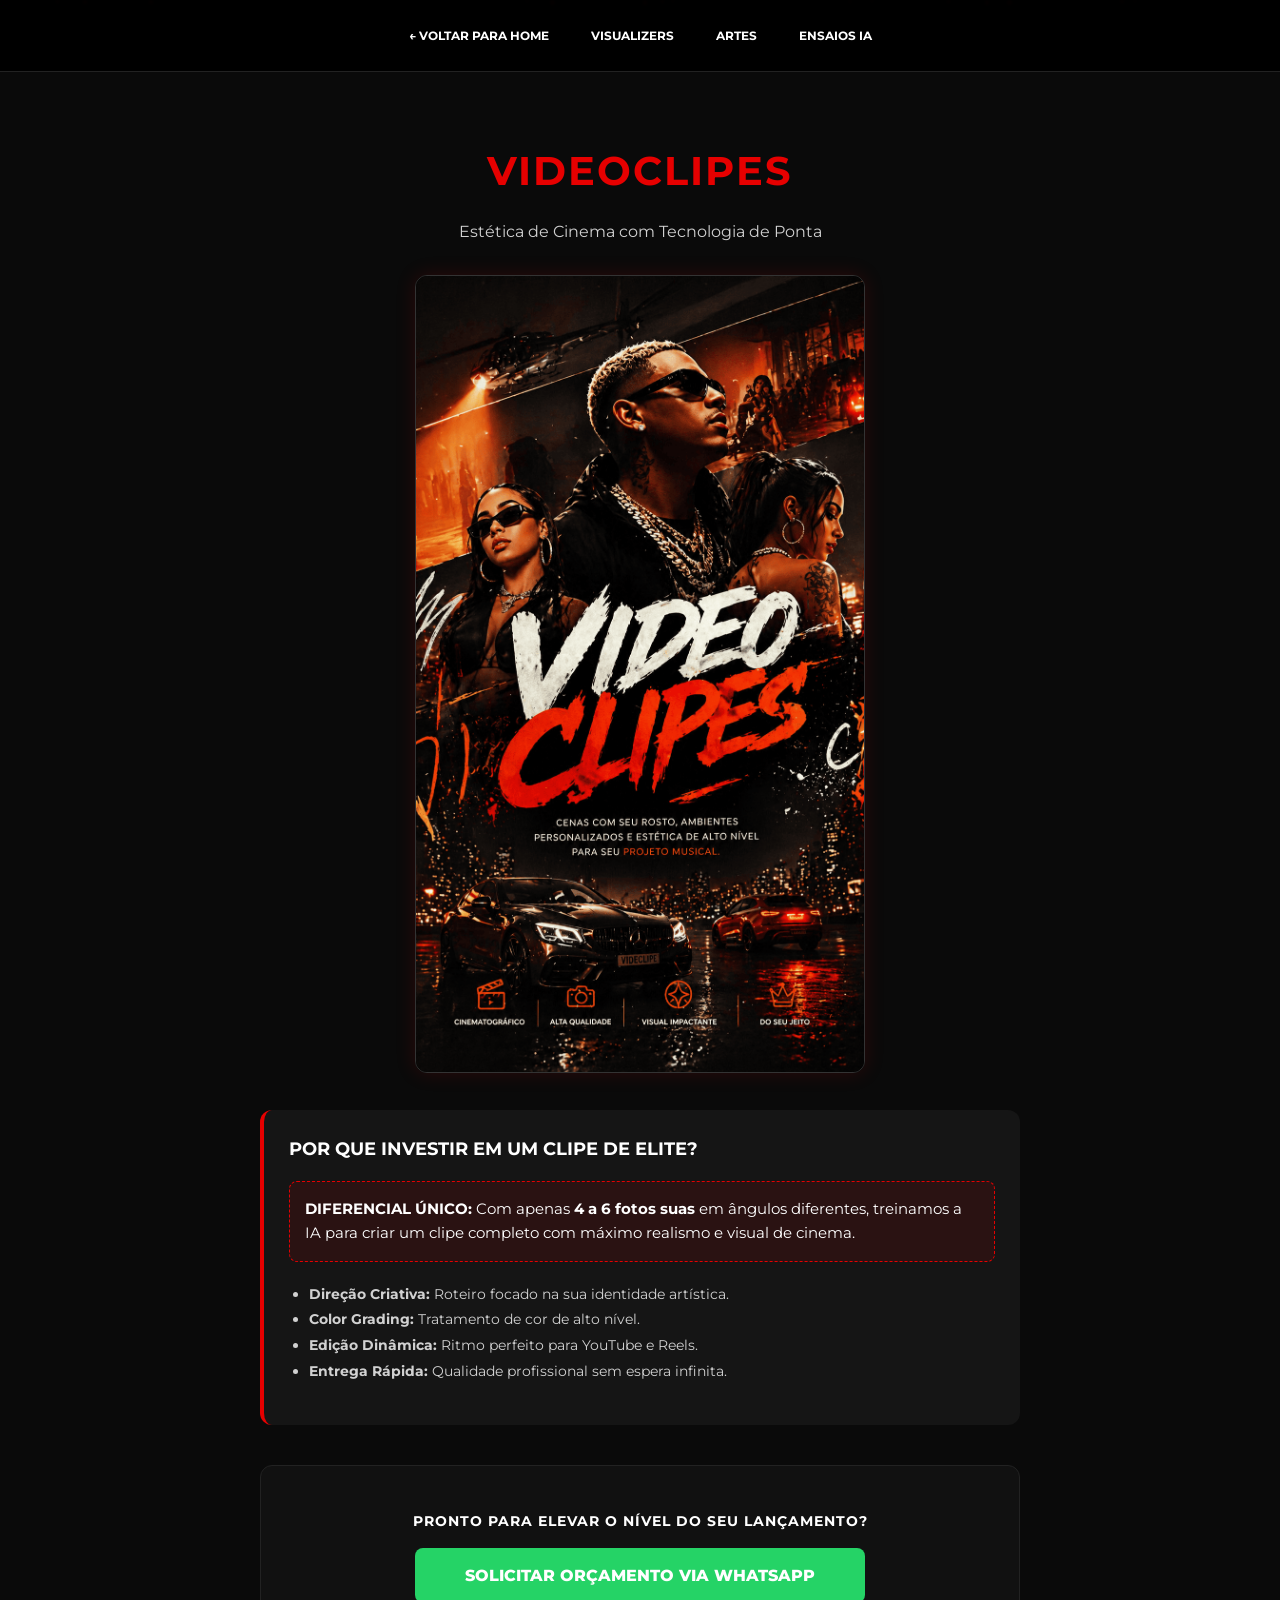
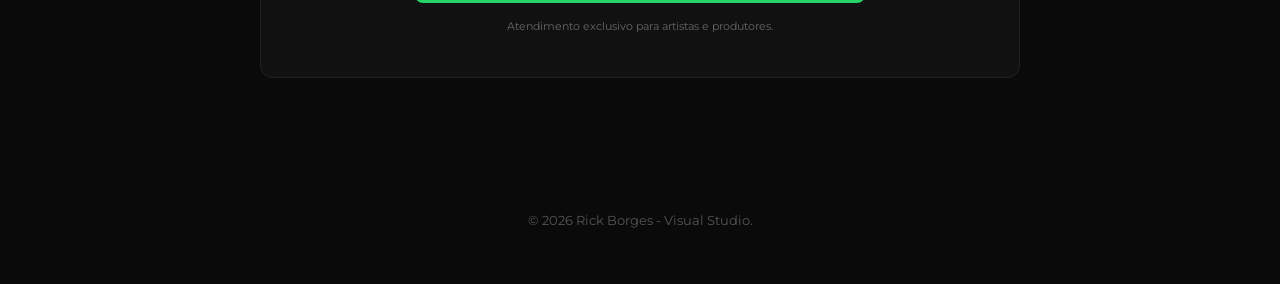
<file: videoclipes.html>
<!DOCTYPE html>
<html lang="pt-br">
<head>
    <meta charset="UTF-8">
    <meta name="viewport" content="width=device-width, initial-scale=1.0">
    <title>Videoclipes de Elite - Rick Borges</title>
    <link rel="stylesheet" href="style.css">
    <link href="https://fonts.googleapis.com/css2?family=Montserrat:wght@400;700;800&display=swap" rel="stylesheet">
    <link rel="icon" type="image/png" href="icon.png">
    <link rel="apple-touch-icon" href="icon.png">

    <script>
    !function(f,b,e,v,n,t,s)
    {if(f.fbq)return;n=f.fbq=function(){n.callMethod?
    n.callMethod.apply(n,arguments):n.queue.push(arguments)};
    if(!f._fbq)f._fbq=n;n.push=n;n.loaded=!0;n.version='2.0';
    n.queue=[];t=b.createElement(e);t.async=!0;
    t.src=v;s=b.getElementsByTagName(e)[0];
    s.parentNode.insertBefore(t,s)}(window, document,'script',
    'https://connect.facebook.net/en_US/fbevents.js');
    fbq('init', '1487746639660090'); // ID do Pixel de Videoclipes
    fbq('track', 'PageView');
    </script>
    <noscript><img height="1" width="1" style="display:none"
    src="https://www.facebook.com/tr?id=1487746639660090&ev=PageView&noscript=1"
    /></noscript>
</head>
<body>

    <div id="particle-container"></div>

    <nav>
        <a href="index.html">← Voltar para Home</a>
        <a href="visualizers.html">Visualizers</a>
        <a href="artes-elite.html">Artes</a>
        <a href="ensaios-ia.html">Ensaios IA</a>
    </nav>

    <main class="landing-container" style="text-align: center; padding: 40px 20px; max-width: 800px; margin: 0 auto;">
        
        <h1 style="color: var(--accent-color); font-size: 2.5rem; text-transform: uppercase; letter-spacing: 2px; margin-bottom: 10px;">Videoclipes</h1>
        <p style="color: var(--secondary-text-color); font-size: 1rem; margin-bottom: 30px;">Estética de Cinema com Tecnologia de Ponta</p>

        <div style="margin: 0 auto 30px; max-width: 450px;">
            <img src="img1.png" alt="Videoclipes Rick Borges" style="width: 100%; border-radius: 12px; border: 1px solid #333; box-shadow: 0 0 20px rgba(230,0,0,0.15);">
        </div>

        <div class="content-text" style="text-align: left; background: var(--surface-color); padding: 25px; border-radius: 12px; border-left: 4px solid var(--accent-color);">
            <h3 style="margin-top: 0; font-size: 1.1rem; text-transform: uppercase;">POR QUE INVESTIR EM UM CLIPE DE ELITE?</h3>
            
            <p style="background: rgba(230, 0, 0, 0.1); padding: 15px; border-radius: 8px; border: 1px dashed var(--accent-color); font-size: 0.95rem; margin-bottom: 20px;">
                <strong>DIFERENCIAL ÚNICO:</strong> Com apenas <strong>4 a 6 fotos suas</strong> em ângulos diferentes, treinamos a IA para criar um clipe completo com máximo realismo e visual de cinema.
            </p>

            <ul style="color: var(--secondary-text-color); padding-left: 20px; font-size: 0.9rem; line-height: 1.8;">
                <li><strong>Direção Criativa:</strong> Roteiro focado na sua identidade artística.</li>
                <li><strong>Color Grading:</strong> Tratamento de cor de alto nível.</li>
                <li><strong>Edição Dinâmica:</strong> Ritmo perfeito para YouTube e Reels.</li>
                <li><strong>Entrega Rápida:</strong> Qualidade profissional sem espera infinita.</li>
            </ul>
        </div>

        <!-- Seção de Ação (Sem Preço) -->
        <div style="margin-top: 40px; background: rgba(255,255,255,0.03); padding: 30px; border-radius: 12px; border: 1px solid #222;">
            <p style="text-transform: uppercase; letter-spacing: 1px; font-size: 0.9rem; color: #fff; margin-bottom: 15px; font-weight: 700;">Pronto para elevar o nível do seu lançamento?</p>
            
            <button onclick="trackWpp('Olá Rick! Vi os detalhes do videoclipe no site e gostaria de solicitar um orçamento.')" class="btn-whatsapp" style="padding: 18px; font-size: 1rem; width: 100%; max-width: 450px; font-weight: 800; cursor: pointer; border-radius: 8px; border: none; background-color: var(--whatsapp-color); color: white; font-family: 'Montserrat', sans-serif;">
                SOLICITAR ORÇAMENTO VIA WHATSAPP
            </button>
            <p style="font-size: 0.7rem; color: #666; margin-top: 15px;">Atendimento exclusivo para artistas e produtores.</p>
        </div>

    </main>

    <footer style="margin-top: 40px; text-align: center; color: #555; font-size: 0.8rem;">
        <p>&copy; 2026 Rick Borges - Visual Studio.</p>
    </footer>

    <script>
        function trackWpp(mensagem) {
            const numero = "5533998544308";
            const url = "https://wa.me/" + numero + "?text=" + encodeURIComponent(mensagem);
            
            if (typeof fbq !== 'undefined') {
                fbq('track', 'Lead');
            }
            
            setTimeout(function() { 
                window.open(url, '_blank'); 
            }, 400); 
        }

        function createParticles() {
            const container = document.getElementById('particle-container');
            if (!container) return;
            for (let i = 0; i < 15; i++) {
                const p = document.createElement('div');
                p.className = 'particle';
                const size = Math.random() * 3 + 2 + 'px';
                p.style.width = size; p.style.height = size;
                p.style.left = Math.random() * 100 + 'vw';
                p.style.setProperty('--duration', Math.random() * 8 + 4 + 's');
                container.appendChild(p);
            }
        }
        createParticles();
    </script>
</body>
</html>
</file>
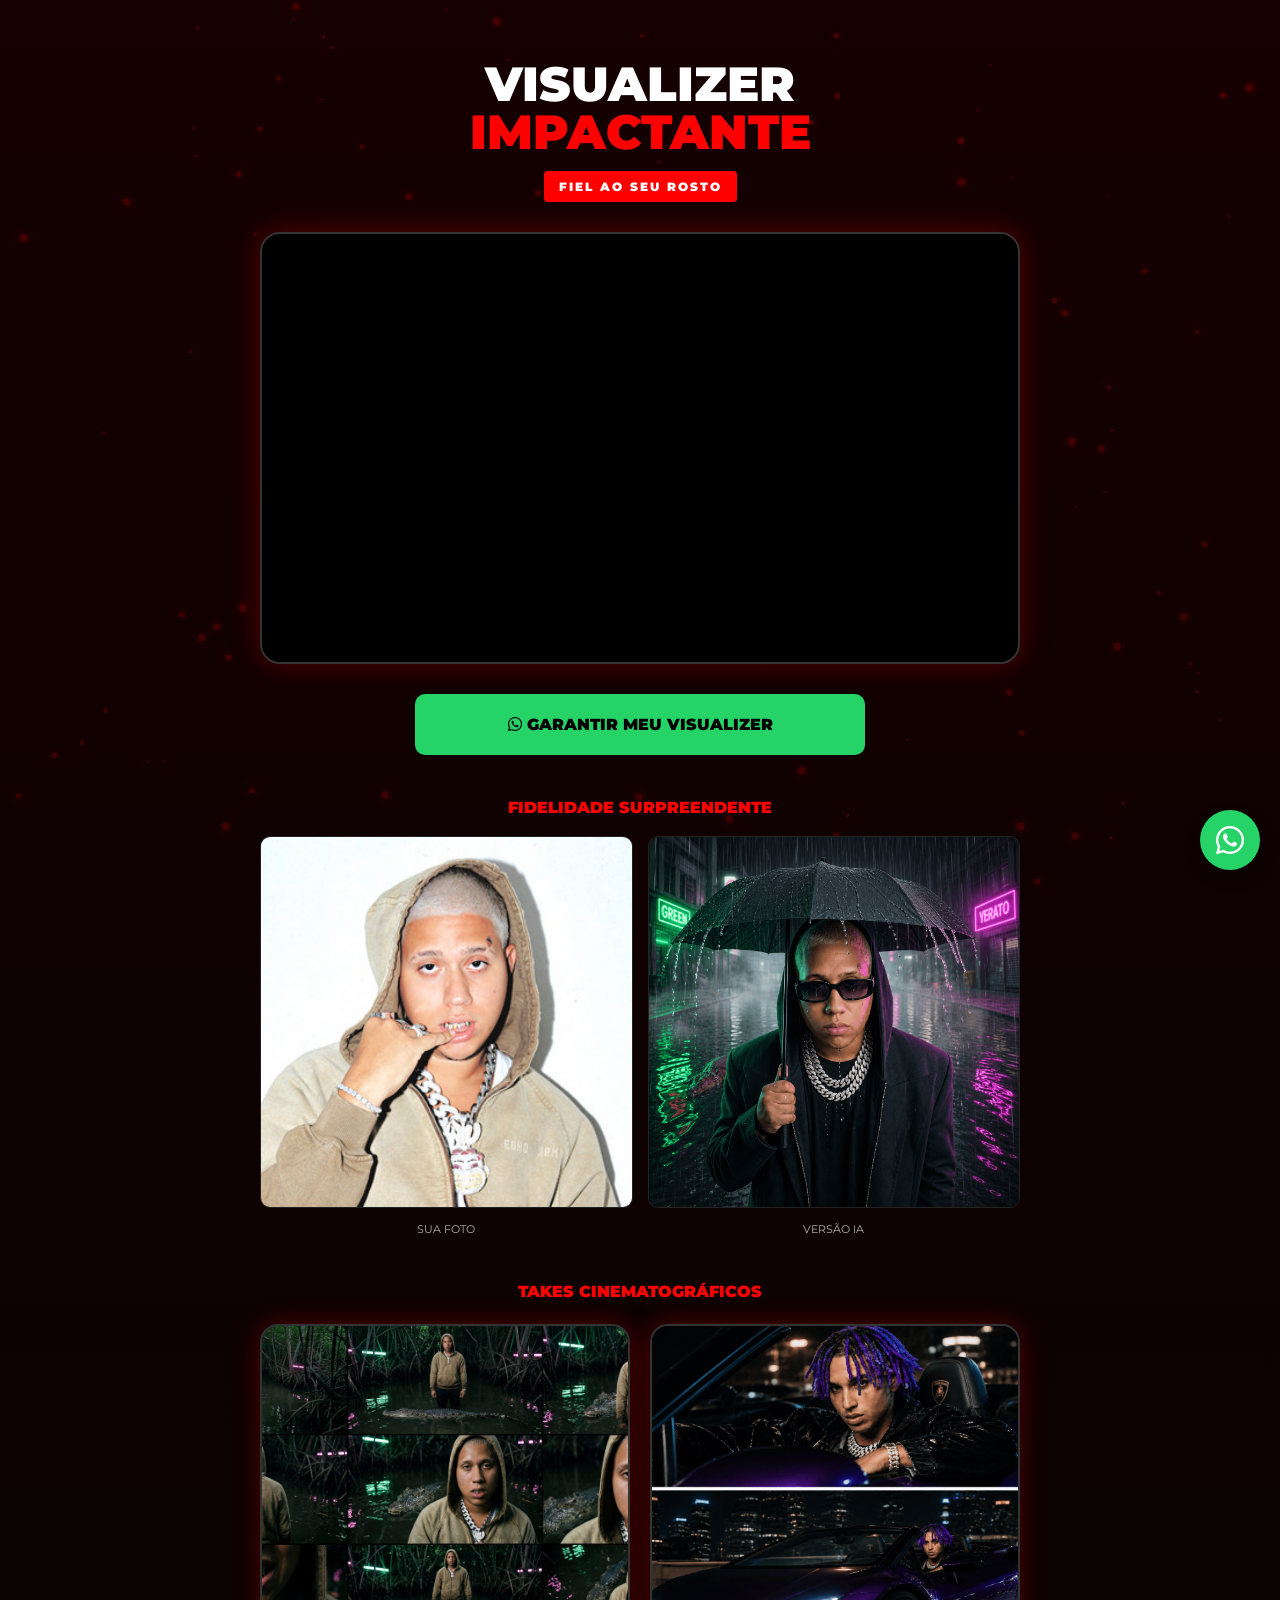
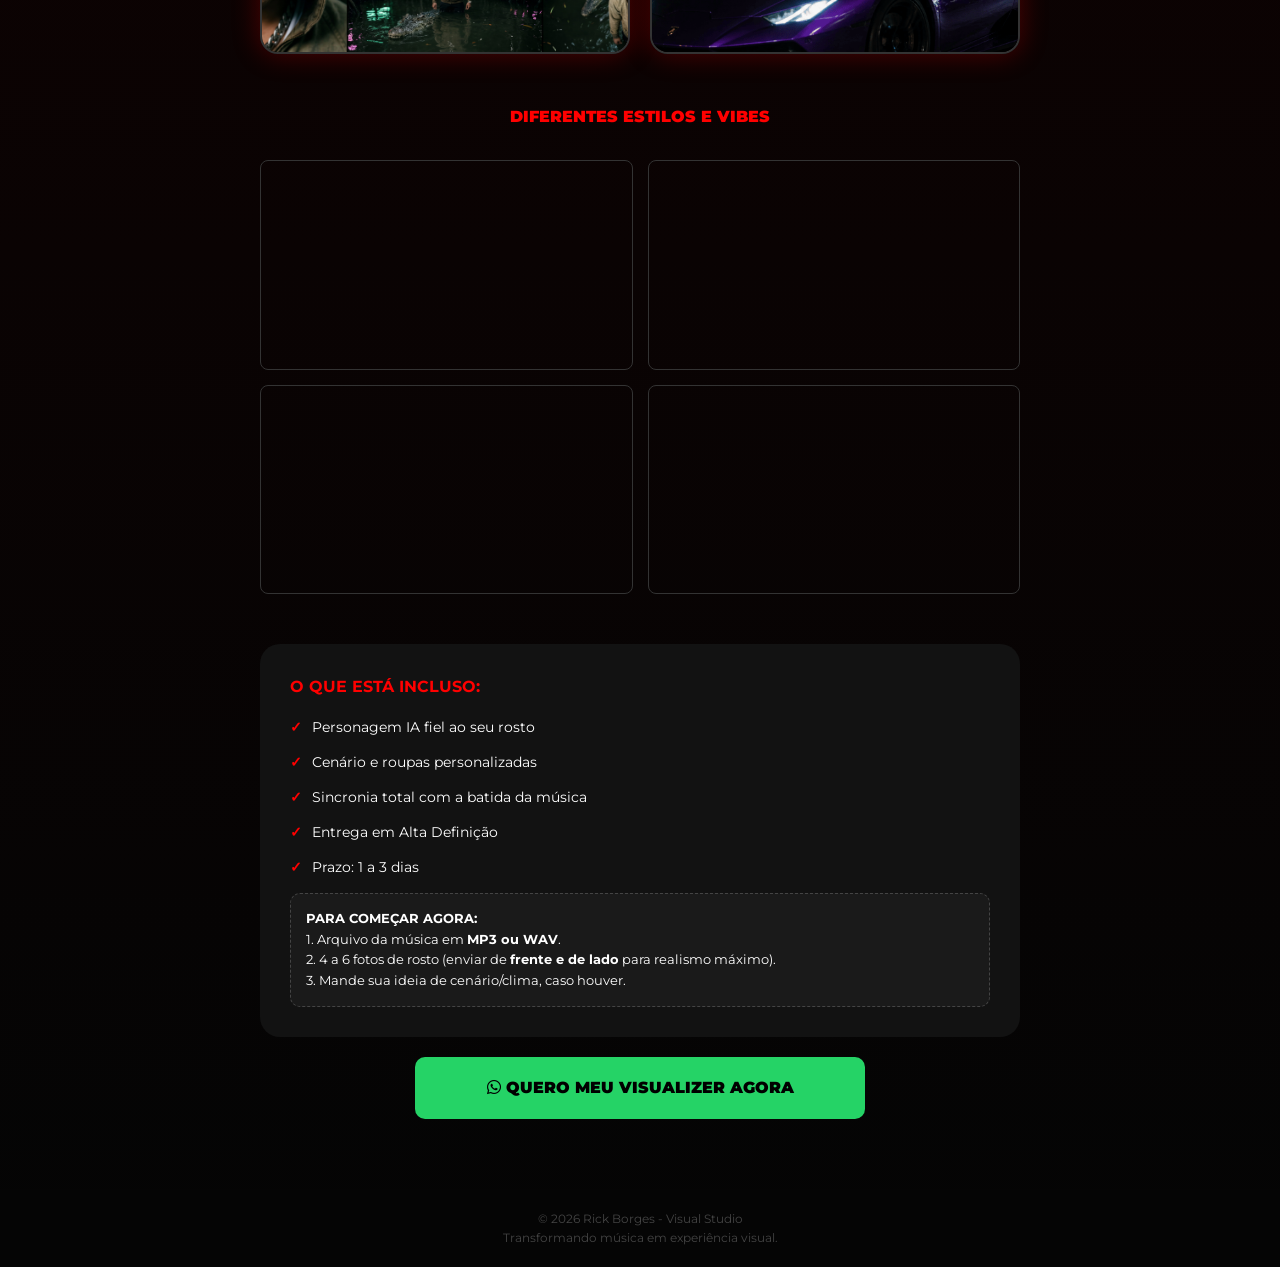
<file: visualizers.html>
<!DOCTYPE html>
<html lang="pt-br">
<head>
    <meta charset="UTF-8">
    <meta name="viewport" content="width=device-width, initial-scale=1.0">
    <title>Visualizers de Elite - Rick Borges</title>
    <link href="https://fonts.googleapis.com/css2?family=Montserrat:wght@400;700;900&display=swap" rel="stylesheet">
    <link rel="stylesheet" href="https://cdnjs.cloudflare.com/ajax/libs/font-awesome/6.5.1/css/all.min.css">
    
    <script>
    !function(f,b,e,v,n,t,s)
    {if(f.fbq)return;n=f.fbq=function(){n.callMethod?
    n.callMethod.apply(n,arguments):n.queue.push(arguments)};
    if(!f._fbq)f._fbq=n;n.push=n;n.loaded=!0;n.version='2.0';
    n.queue=[];t=b.createElement(e);t.async=!0;
    t.src=v;s=b.getElementsByTagName(e)[0];
    s.parentNode.insertBefore(t,s)}(window, document,'script',
    'https://connect.facebook.net/en_US/fbevents.js');
    fbq('init', '746421058465729');
    fbq('track', 'PageView');
    </script>
    <style>
        :root {
            --accent-red: #ff0000;
            --bg-deep: #050505;
            --surface: #121212;
            --text-white: #ffffff;
            --text-gray: #b0b0b0;
            --wpp-color: #25d366;
        }

        * { box-sizing: border-box; }

        body {
            background-color: var(--bg-deep);
            color: var(--text-white);
            font-family: 'Montserrat', sans-serif;
            margin: 0;
            overflow-x: hidden;
            line-height: 1.6;
        }

        #particle-canvas {
            position: fixed;
            top: 0; 
            left: 0;
            width: 100%; 
            height: 100%;
            z-index: 0;
            pointer-events: none;
        }

        .hero, footer, .cta-bottom, .wpp-float { 
            position: relative; 
            z-index: 1; 
        }

        .container {
            max-width: 800px; 
            margin: 0 auto;
            padding: 0 20px;
        }

        .hero {
            padding: 60px 20px 20px;
            text-align: center;
            background: linear-gradient(to bottom, rgba(26, 0, 0, 0.8) 0%, rgba(5, 5, 5, 0.9) 100%);
        }

        h1 {
            font-size: 3rem;
            font-weight: 900;
            margin: 0 0 15px;
            line-height: 1;
            text-transform: uppercase;
        }

        .badge-ia {
            background: var(--accent-red);
            padding: 6px 15px;
            font-size: 0.75rem;
            font-weight: 900;
            border-radius: 4px;
            text-transform: uppercase;
            letter-spacing: 2px;
            display: inline-block;
            margin-bottom: 30px;
        }

        .video-wrapper {
            width: 100%;
            border-radius: 20px;
            overflow: hidden;
            border: 2px solid #333;
            box-shadow: 0 0 30px rgba(255, 0, 0, 0.3);
            margin-bottom: 30px;
            background: #000;
            position: relative;
            padding-bottom: 56.25%; 
            height: 0;
        }

        .video-wrapper iframe {
            position: absolute;
            top: 0;
            left: 0;
            width: 100%;
            height: 100%;
            border: 0;
        }

        /* Estilo do Botão Centralizado após remover o preço */
        .cta-center-wrapper {
            margin: 20px 0 40px;
            display: flex;
            justify-content: center;
        }

        @keyframes pulse-btn {
            0% { transform: scale(1); box-shadow: 0 0 0 0 rgba(37, 211, 102, 0.4); }
            70% { transform: scale(1.03); box-shadow: 0 0 0 15px rgba(37, 211, 102, 0); }
            100% { transform: scale(1); box-shadow: 0 0 0 0 rgba(37, 211, 102, 0); }
        }

        .btn-fast-buy {
            background: var(--wpp-color);
            color: #000;
            text-decoration: none;
            padding: 18px 25px;
            border-radius: 10px;
            font-weight: 900;
            display: block;
            width: 100%;
            max-width: 450px;
            text-transform: uppercase;
            font-size: 1rem;
            transition: all 0.2s;
            animation: pulse-btn 2s infinite;
        }

        .btn-fast-buy:active { 
            transform: scale(0.95); 
        }

        .comparison-title {
            text-align: center;
            color: var(--accent-red);
            font-weight: 900;
            margin-bottom: 15px;
            text-transform: uppercase;
        }

        .comparison-grid {
            display: grid;
            grid-template-columns: 1fr 1fr;
            gap: 15px;
            margin-bottom: 40px;
        }

        .comparison-grid img { 
            width: 100%; 
            border-radius: 10px; 
            border: 1px solid #222; 
        }

        .label { 
            font-size: 0.7rem; 
            color: var(--text-gray); 
            text-transform: uppercase; 
            margin-top: 5px; 
            display: block;
        }

        .cinematic-grid {
            display: grid;
            grid-template-columns: 1fr 1fr;
            gap: 20px;
            margin: 20px 0 50px;
        }

        .cinematic-grid img {
            width: 100%;
            height: 330px;
            object-fit: cover;
            border-radius: 18px;
            border: 2px solid #333;
            box-shadow: 0 0 28px rgba(255, 0, 0, 0.28);
            display: block;
        }

        .gif-grid {
            display: grid;
            grid-template-columns: repeat(2, 1fr);
            gap: 15px;
            margin: 30px 0 50px;
        }

        .gif-grid video {
            width: 100%;
            aspect-ratio: 16 / 9;
            border-radius: 8px;
            object-fit: cover;
            border: 1px solid #333;
        }

        .info-section {
            background: var(--surface);
            padding: 30px;
            border-radius: 20px;
            text-align: left;
            margin-bottom: 20px;
        }

        .info-list { 
            list-style: none; 
            padding: 0; 
            font-size: 0.9rem; 
        }

        .info-list li { 
            margin-bottom: 12px; 
            display: flex; 
            align-items: center; 
            gap: 10px; 
        }

        .info-list li::before { 
            content: "✓"; 
            color: var(--accent-red); 
            font-weight: bold; 
        }

        .step-box {
            background: #1a1a1a;
            padding: 15px;
            border-radius: 10px;
            font-size: 0.8rem;
            border: 1px dashed #444;
        }

        .cta-footer-container {
            margin-bottom: 50px;
            display: flex;
            justify-content: center;
        }

        footer { 
            padding: 20px; 
            text-align: center; 
            color: #444; 
            font-size: 0.75rem; 
        }

        .wpp-float {
            position: fixed;
            width: 60px; 
            height: 60px;
            bottom: 30px; 
            right: 20px;
            background-color: var(--wpp-color);
            color: #FFF;
            border-radius: 50px;
            text-align: center;
            font-size: 32px;
            box-shadow: 0 8px 15px rgba(0,0,0,0.3);
            z-index: 1000;
            display: flex; 
            align-items: center; 
            justify-content: center;
            text-decoration: none;
            animation: pulse-btn 2s infinite;
        }

        @media (max-width: 600px) {
            h1 { font-size: 2.2rem; }
            .gif-grid { grid-template-columns: 1fr; }
            .comparison-grid { gap: 10px; }
            .cinematic-grid { grid-template-columns: 1fr; gap: 18px; }
            .cinematic-grid img { height: 300px; }
        }
    </style>
</head>
<body>

    <canvas id="particle-canvas"></canvas>

    <section class="hero">
        <div class="container">
            <h1>Visualizer<br><span style="color:var(--accent-red)">Impactante</span></h1>
            <span class="badge-ia">Fiel ao seu rosto</span>
            
            <div class="video-wrapper">
                <iframe 
                    src="https://www.youtube.com/embed/rzqtWN1co-g?rel=0&modestbranding=1" 
                    title="Visualizer Premium" 
                    allow="accelerometer; autoplay; clipboard-write; encrypted-media; gyroscope; picture-in-picture; web-share" 
                    allowfullscreen>
                </iframe>
            </div>

            <!-- Botão de CTA sem o quadro de preço -->
            <div class="cta-center-wrapper">
                <a href="javascript:void(0)" onclick="trackWpp()" class="btn-fast-buy">
                    <i class="fab fa-whatsapp"></i> Garantir meu Visualizer
                </a>
            </div>

            <div class="comparison-title">Fidelidade Surpreendente</div>
            <div class="comparison-grid">
                <div>
                    <img src="sua-foto-real.jpg" alt="Foto Real">
                    <span class="label">Sua Foto</span>
                </div>
                <div>
                    <img src="seu-personagem-ia.jpg" alt="IA">
                    <span class="label">Versão IA</span>
                </div>
            </div>
            
            <div class="comparison-title">Takes Cinematográficos</div>
            <div class="cinematic-grid">
                <div>
                    <img src="take1.jpg" alt="Cena 1">
                </div>
                <div>
                    <img src="take2.jpg" alt="Cena 2">
                </div>
            </div>

            <div class="comparison-title">Diferentes Estilos e Vibes</div>
            <div class="gif-grid">
                <video autoplay loop muted playsinline>
                    <source src="loop1.mp4" type="video/mp4">
                </video>
                <video autoplay loop muted playsinline>
                    <source src="loop2.mp4" type="video/mp4">
                </video>
                <video autoplay loop muted playsinline>
                    <source src="loop3.mp4" type="video/mp4">
                </video>
                <video autoplay loop muted playsinline>
                    <source src="loop4.mp4" type="video/mp4">
                </video>
            </div>

            <div class="info-section">
                <h3 style="color:var(--accent-red); margin-top:0; font-size: 1rem; text-transform: uppercase;">O que está incluso:</h3>
                <ul class="info-list">
                    <li>Personagem IA fiel ao seu rosto</li>
                    <li>Cenário e roupas personalizadas</li>
                    <li>Sincronia total com a batida da música</li>
                    <li>Entrega em Alta Definição</li>
                    <li>Prazo: 1 a 3 dias</li>
                </ul>

                <div class="step-box">
                    <strong>PARA COMEÇAR AGORA:</strong><br>
                    1. Arquivo da música em <strong>MP3 ou WAV</strong>.<br>
                    2. 4 a 6 fotos de rosto (enviar de <strong>frente e de lado</strong> para realismo máximo).<br>
                    3. Mande sua ideia de cenário/clima, caso houver.
                </div>
            </div>

            <div class="cta-footer-container">
                <a href="javascript:void(0)" onclick="trackWpp()" class="btn-fast-buy">
                    <i class="fab fa-whatsapp"></i> Quero meu Visualizer agora
                </a>
            </div>
            
        </div>
    </section>

    <footer>
        <div class="container">
            &copy; 2026 Rick Borges - Visual Studio<br>
            Transformando música em experiência visual.
        </div>
    </footer>

    <a href="javascript:void(0)" onclick="trackWpp()" class="wpp-float">
        <i class="fab fa-whatsapp"></i>
    </a>

    <script>
        // ... (Código do canvas permanece o mesmo) ...
        const canvas = document.getElementById('particle-canvas');
        const ctx = canvas.getContext('2d');
        canvas.width = window.innerWidth;
        canvas.height = window.innerHeight;
        let particlesArray;

        class Particle {
            constructor(x, y, directionX, directionY, size, color) {
                this.x = x; 
                this.y = y;
                this.directionX = directionX; 
                this.directionY = directionY;
                this.size = size; 
                this.color = color;
            }
            draw() {
                ctx.beginPath();
                ctx.arc(this.x, this.y, this.size, 0, Math.PI * 2, false);
                ctx.fillStyle = this.color;
                ctx.shadowBlur = 10; 
                ctx.shadowColor = "red";
                ctx.fill();
            }
            update() {
                if (this.x > canvas.width || this.x < 0) this.directionX = -this.directionX;
                if (this.y < 0) this.y = canvas.height;
                this.x += this.directionX; 
                this.y += this.directionY;
                this.draw();
            }
        }

        function init() {
            particlesArray = [];
            let numberOfParticles = (canvas.height * canvas.width) / 9000;
            for (let i = 0; i < numberOfParticles; i++) {
                let size = (Math.random() * 3) + 1;
                let x = (Math.random() * ((innerWidth - size * 2) - (size * 2)) + size * 2);
                let y = (Math.random() * ((innerHeight - size * 2) - (size * 2)) + size * 2);
                let directionX = (Math.random() * 0.5) - 0.25;
                let directionY = (Math.random() * 1.5) * -1;
                particlesArray.push(new Particle(x, y, directionX, directionY, size, '#ff0000'));
            }
        }

        function animate() {
            requestAnimationFrame(animate);
            ctx.clearRect(0, 0, innerWidth, innerHeight);
            for (let i = 0; i < particlesArray.length; i++) {
                particlesArray[i].update();
            }
        }

        window.addEventListener('resize', () => { 
            canvas.width = innerWidth; 
            canvas.height = innerHeight; 
            init(); 
        });

        init(); 
        animate();

        // FUNÇÃO ATUALIZADA - SEM PREÇO NA MENSAGEM
        function trackWpp() {
            const numero = "5533998544308";
            // Nova mensagem sem o valor de R$69
            const msg = "Olá Rick! Vi os seus Visualizers no site e tenho interesse em fazer um.";
            const url = "https://wa.me/" + numero + "?text=" + encodeURIComponent(msg);

            if (typeof fbq !== 'undefined') {
                fbq('track', 'Contact'); // Mudei para Contact já que não é venda direta com preço agora
            }

            setTimeout(() => { 
                window.location.href = url; 
            }, 300); 
        }
    </script>

</body>
</html>
</file>
<file: style.css>
:root {
    --background-color: #0a0a0a;
    --surface-color: #151515;
    --primary-text-color: #ffffff;
    --secondary-text-color: #d1d1d1;
    --accent-color: #e60000;
    --whatsapp-color: #25d366;
    --border-radius: 12px;
    --transition: 0.3s ease-in-out;
}

/* 1. CORREÇÃO GLOBAL */
* {
    box-sizing: border-box;
}

body {
    font-family: 'Montserrat', sans-serif;
    background-color: var(--background-color);
    color: var(--primary-text-color);
    margin: 0; padding: 0;
    line-height: 1.6;
    scroll-behavior: smooth;
    overflow-x: hidden;
}

/* --- MENU DE NAVEGAÇÃO (UNIVERSAL PARA TODAS AS ABAS) --- */
nav, .main-nav {
    background: rgba(0,0,0,0.95);
    padding: 15px 10px;
    position: sticky;
    top: 0;
    z-index: 1000;
    border-bottom: 1px solid #222;
    display: flex;
    flex-wrap: wrap;
    justify-content: center;
    gap: 10px;
}

nav a, .nav-link {
    color: white;
    text-decoration: none;
    font-weight: 700;
    text-transform: uppercase;
    font-size: 0.75rem;
    transition: var(--transition);
    padding: 10px 15px;
    border-radius: var(--border-radius);
    border: 1px solid transparent;
    text-align: center;
}

nav a:hover, .nav-link:hover { 
    color: var(--accent-color); 
}

/* Estado Ativo e Destaques */
nav a.active, .nav-link.active { 
    background: rgba(230, 0, 0, 0.1); 
    color: var(--accent-color);
    border: 1px solid var(--accent-color);
}

/* Partículas */
#particle-container { position: fixed; top: 0; left: 0; width: 100%; height: 100%; z-index: -1; pointer-events: none; }
.particle { position: absolute; background: var(--accent-color); border-radius: 50%; opacity: 0.3; filter: blur(1px); animation: float-up var(--duration) linear infinite; }
@keyframes float-up { 0% { transform: translateY(110vh); opacity: 0; } 50% { opacity: 0.4; } 100% { transform: translateY(-10vh); opacity: 0; } }

/* WhatsApp Flutuante */
.wpp-floating { position: fixed; bottom: 25px; right: 25px; width: 60px; height: 60px; background-color: var(--whatsapp-color); border-radius: 50%; display: flex; align-items: center; justify-content: center; box-shadow: 0 4px 15px rgba(0,0,0,0.4); z-index: 999; animation: pulse-wpp 2s infinite; cursor: pointer; border: none; }
.wpp-floating svg { width: 35px; height: 35px; fill: white; }
@keyframes pulse-wpp { 0% { box-shadow: 0 0 0 0 rgba(37, 211, 102, 0.5); } 70% { box-shadow: 0 0 0 15px rgba(37, 211, 102, 0); } 100% { box-shadow: 0 0 0 0 rgba(37, 211, 102, 0); } }

/* Banner e Seções */
.banner { height: 35vh; background-image: url('banner.png'); background-size: cover; background-position: center; display: flex; align-items: center; justify-content: center; border-bottom: 2px solid var(--accent-color); }
.section-title { text-align: center; text-transform: uppercase; letter-spacing: 3px; margin: 40px 0; font-size: 1.8rem; }

/* Grid de Serviços */
.services-grid { 
    display: grid; 
    grid-template-columns: repeat(auto-fit, minmax(220px, 1fr)); 
    gap: 20px; 
    max-width: 1300px; 
    margin: 0 auto; 
    padding: 0 20px; 
}

.service-card { 
    background-color: var(--surface-color); 
    border: 1px solid #222; 
    border-radius: var(--border-radius); 
    padding: 20px; 
    text-align: center; 
    transition: var(--transition);
    display: flex;
    flex-direction: column;
    justify-content: space-between;
}

.service-card:hover { transform: translateY(-8px); border-color: var(--accent-color); }
.service-card img { width: 100%; border-radius: 8px; margin-bottom: 15px; }
.service-card h3 { margin: 10px 0; font-size: 1.2rem; } 
.service-card p { color: var(--secondary-text-color); font-size: 0.85rem; margin-bottom: 20px; }

/* Botões de Serviço */
.btn-whatsapp { 
    background-color: var(--accent-color); 
    color: #fff; 
    padding: 12px 15px; 
    border-radius: 30px; 
    display: block; 
    font-weight: 800; 
    text-decoration: none; 
    text-transform: uppercase; 
    font-size: 0.75rem; 
    border: none; 
    width: 100%; 
    max-width: 200px; 
    margin: 0 auto; 
    cursor: pointer;
    transition: transform 0.2s ease;
}

/* Sobre */
.about-section { padding: 80px 15px; background-color: #0d0d0d; border-top: 1px solid #222; }
.about-container { max-width: 900px; margin: 0 auto; display: grid; grid-template-columns: 1fr 1.5fr; gap: 40px; align-items: center; }
.about-img { width: 100%; border-radius: var(--border-radius); border: 1px solid var(--accent-color); }
.about-text h2 { color: var(--accent-color); font-size: 2rem; }

footer { text-align: center; padding: 40px; color: #555; font-size: 0.8rem; }

/* --- RESPONSIVIDADE (CELULAR) --- */
@media (max-width: 768px) { 
    nav, .main-nav {
        display: grid;
        grid-template-columns: 1fr 1fr;
        gap: 8px;
        padding: 15px;
    }

    nav a, .nav-link {
        background: #111;
        border: 1px solid #222;
        font-size: 0.7rem;
        padding: 12px 5px;
    }

    .services-grid { grid-template-columns: 1fr; max-width: 400px; }
    .about-container { grid-template-columns: 1fr; text-align: center; } 
    .about-img { max-width: 250px; margin: 0 auto; } 
}
</file>
